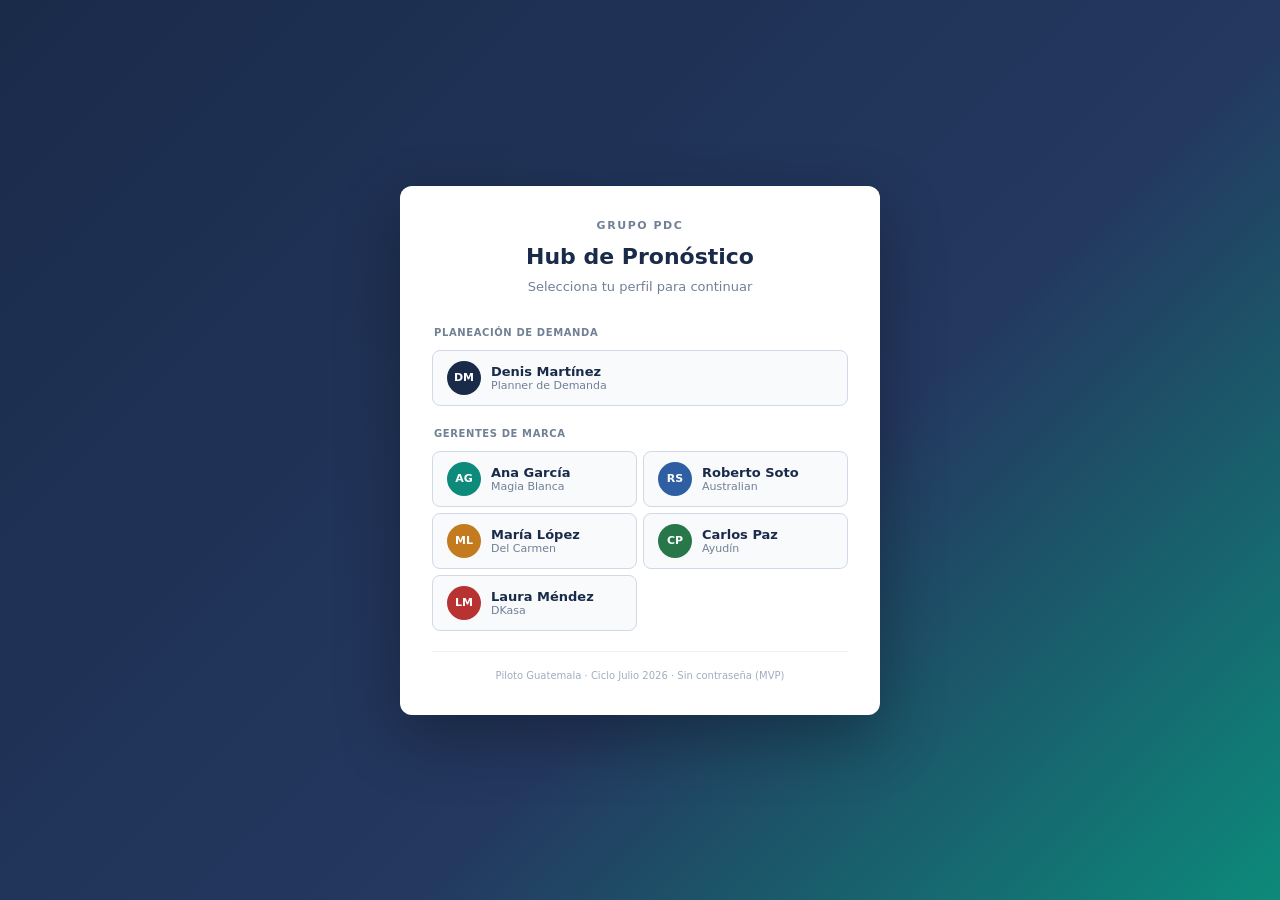
<file: index.html>
<!DOCTYPE html>
<html lang="es">
<head>
<meta charset="UTF-8">
<meta name="viewport" content="width=device-width,initial-scale=1">
<title>Hub de Pronóstico · PDC</title>
<link rel="stylesheet" href="css/pdc.css">
<script src="js/estado.js"></script>
<script src="js/auth.js"></script>
<style>
html, body { height: 100%; overflow: hidden; display: flex; flex-direction: column; }

/* ── Layout principal ── */
.hub-layout { display: flex; flex-direction: column; height: calc(100vh - 48px); overflow: hidden; }
.hub-content { flex: 1; overflow-y: auto; }
.hub-page { max-width: 1100px; margin: 0 auto; padding: 20px 18px 60px; display: flex; flex-direction: column; gap: 16px; }

/* ── Bienvenida ── */
.welcome-card {
  background: linear-gradient(135deg, var(--navy) 0%, var(--navy2) 60%, #1D4A6B 100%);
  border-radius: var(--r);
  padding: 20px 22px;
  color: #fff;
  display: flex;
  align-items: center;
  gap: 16px;
  flex-wrap: wrap;
}
.welcome-text { flex: 1; min-width: 200px; }
.welcome-title { font-size: 16px; font-weight: 700; margin-bottom: 3px; }
.welcome-sub { font-size: 12px; opacity: .65; }
.welcome-ciclo {
  background: rgba(255,255,255,.1);
  border: 1px solid rgba(255,255,255,.2);
  border-radius: var(--r-sm);
  padding: 8px 14px;
  text-align: center;
}
.welcome-ciclo-label { font-size: 10px; opacity: .6; text-transform: uppercase; letter-spacing: .06em; margin-bottom: 2px; }
.welcome-ciclo-val { font-size: 14px; font-weight: 700; }
.welcome-ciclo-sub { font-size: 11px; opacity: .65; margin-top: 1px; }

/* ── Tarea pendiente ── */
.tarea-card {
  border-radius: var(--r);
  padding: 16px 18px;
  display: flex;
  align-items: center;
  gap: 14px;
  flex-wrap: wrap;
}
.tarea-urgente { background: var(--rlt); border: 1px solid #F4BABA; }
.tarea-normal  { background: var(--blt); border: 1px solid #BDD0F5; }
.tarea-ok      { background: var(--glt); border: 1px solid #B2D9C2; }
.tarea-icon { font-size: 24px; flex-shrink: 0; }
.tarea-text { flex: 1; font-size: 13px; font-weight: 600; color: var(--navy); }
.tarea-sub  { font-size: 11px; color: var(--mid); font-weight: 400; margin-top: 2px; }

/* ── Semanas del ciclo ── */
.semanas-grid { display: grid; grid-template-columns: repeat(4, 1fr); gap: 10px; }
@media(max-width:640px) { .semanas-grid { grid-template-columns: 1fr 1fr; } }
.semana-card {
  background: var(--w);
  border: 1px solid var(--bdr);
  border-radius: var(--r);
  padding: 12px 14px;
  cursor: pointer;
  transition: all .15s;
}
.semana-card:hover { border-color: var(--blue); box-shadow: var(--sh); }
.semana-card.activa { border-color: var(--teal); background: var(--tlt); }
.semana-card.pasada { opacity: .55; }
.semana-num { font-size: 10px; font-weight: 700; text-transform: uppercase; letter-spacing: .06em; color: var(--mid); margin-bottom: 3px; }
.semana-label { font-size: 12px; font-weight: 600; color: var(--navy); margin-bottom: 4px; }
.semana-fecha { font-size: 11px; color: var(--mid); }
.semana-estado { margin-top: 6px; }

/* ── Historial de ciclos ── */
.ciclo-row { display: flex; align-items: center; gap: 12px; padding: 10px 0; border-bottom: 1px solid var(--bdr); flex-wrap: wrap; }
.ciclo-row:last-child { border-bottom: none; }
.ciclo-mes { font-size: 12px; font-weight: 600; color: var(--navy); min-width: 80px; }
.ciclo-fva-wrap { display: flex; align-items: center; gap: 8px; flex: 1; min-width: 140px; }
.ciclo-fva-val { font-size: 13px; font-weight: 700; min-width: 52px; text-align: right; }
.ciclo-fva-bar { flex: 1; height: 6px; background: #EEF1F7; border-radius: 3px; overflow: hidden; }
.ciclo-fva-fill { height: 100%; border-radius: 3px; }

/* ── Semáforo Planner ── */
.semaforo-table th, .semaforo-table td { font-size: 12px; }
.sem-cell { display: flex; align-items: center; justify-content: center; gap: 4px; }
.progreso-bar { width: 80px; height: 6px; background: #EEF1F7; border-radius: 3px; overflow: hidden; display: inline-block; vertical-align: middle; }
.progreso-fill { height: 100%; background: var(--teal); border-radius: 3px; }

/* ── Calendario expandible ── */
.cal-semana { margin-bottom: 12px; }
.cal-semana-head {
  padding: 8px 14px;
  background: var(--navy);
  color: #fff;
  border-radius: var(--r-sm) var(--r-sm) 0 0;
  display: flex;
  align-items: center;
  gap: 10px;
  cursor: pointer;
  user-select: none;
}
.cal-semana-head:hover { background: var(--navy2); }
.cal-semana-label { font-size: 12px; font-weight: 600; flex: 1; }
.cal-semana-fechas { font-size: 11px; opacity: .6; }
.cal-semana-tog { font-size: 10px; transition: transform .2s; }
.cal-semana-tog.open { transform: rotate(90deg); }
.cal-dias { display: none; border: 1px solid var(--bdr); border-top: none; border-radius: 0 0 var(--r-sm) var(--r-sm); background: var(--w); }
.cal-dias.open { display: block; }
.cal-dia { display: flex; align-items: flex-start; gap: 12px; padding: 10px 14px; border-bottom: 1px solid #F1F5F9; }
.cal-dia:last-child { border-bottom: none; }
.cal-dia-num { font-size: 18px; font-weight: 700; color: var(--navy); width: 30px; text-align: center; line-height: 1.2; flex-shrink: 0; }
.cal-dia-dow { font-size: 9px; color: var(--mid); text-align: center; margin-top: 1px; }
.cal-dia-eventos { flex: 1; display: flex; flex-direction: column; gap: 4px; }
.evento {
  font-size: 11px;
  padding: 4px 9px;
  border-radius: 4px;
  display: flex;
  align-items: center;
  gap: 6px;
}
.evento-azul   { background: var(--blt);  color: var(--blue); }
.evento-teal   { background: var(--tlt);  color: var(--teal); }
.evento-amber  { background: var(--alt);  color: var(--amber); }
.evento-navy   { background: #E8EDF5;      color: var(--navy); }
.evento-red    { background: var(--rlt);  color: var(--red); }

/* ── FVA comparativo (Planner) ── */
.fva-comp-table th { white-space: nowrap; }
.fva-chip {
  font-size: 11px;
  font-weight: 700;
  padding: 3px 9px;
  border-radius: 20px;
  display: inline-block;
  min-width: 54px;
  text-align: center;
}
.fva-pos-chip { background: var(--glt); color: var(--green); }
.fva-neg-chip { background: var(--rlt); color: var(--red); }
.fva-neu-chip { background: #EEF1F7;    color: var(--mid); }

/* ── Agenda Outlook ── */
.agenda-step { display: flex; gap: 14px; margin-bottom: 20px; }
.agenda-step-num {
  width: 28px; height: 28px; border-radius: 50%;
  background: var(--navy); color: #fff;
  font-size: 12px; font-weight: 700;
  display: flex; align-items: center; justify-content: center;
  flex-shrink: 0; margin-top: 2px;
}
.agenda-step-body { flex: 1; }
.agenda-step-title { font-size: 13px; font-weight: 600; color: var(--navy); margin-bottom: 8px; }
.participante-chip {
  display: inline-flex; align-items: center; gap: 5px;
  background: #EEF1F7; border: 1px solid var(--bdr);
  border-radius: 20px; padding: 4px 10px;
  font-size: 11px; cursor: pointer; margin: 2px;
  transition: all .15s;
}
.participante-chip.sel { background: var(--blt); border-color: var(--blue); color: var(--blue); }
.invite-box {
  background: #F8FAFC;
  border: 1px solid var(--bdr);
  border-radius: var(--r);
  padding: 14px 16px;
  font-size: 12px;
  font-family: var(--M);
  white-space: pre-wrap;
  line-height: 1.6;
  color: var(--sl);
}

/* ── Módulo acceso rápido ── */
.modulos-grid { display: grid; grid-template-columns: repeat(3,1fr); gap: 12px; }
@media(max-width:640px) { .modulos-grid { grid-template-columns: 1fr; } }
.modulo-card {
  background: var(--w);
  border: 1px solid var(--bdr);
  border-radius: var(--r);
  padding: 16px;
  cursor: pointer;
  transition: all .15s;
  display: flex;
  flex-direction: column;
  gap: 8px;
  text-decoration: none;
}
.modulo-card:hover { border-color: var(--blue); box-shadow: var(--sh); transform: translateY(-1px); }
.modulo-icon { font-size: 26px; }
.modulo-title { font-size: 13px; font-weight: 700; color: var(--navy); }
.modulo-desc  { font-size: 11px; color: var(--mid); line-height: 1.4; }
.modulo-badge { align-self: flex-start; }
</style>
</head>
<body>

<!-- TOPBAR -->
<div class="pdc-top">
  <span class="pdc-top-logo">PDC</span>
  <span class="pdc-top-sep">|</span>
  <span class="pdc-top-title">Hub de Pronóstico</span>
  <span class="pdc-top-ctx" id="top-ctx">Cargando...</span>
  <div id="top-user"></div>
</div>

<!-- TABS (se llenan según el rol) -->
<div class="pdc-tabs" id="main-tabs"></div>

<!-- CONTENIDO PRINCIPAL -->
<div class="hub-layout">
  <div class="hub-content" id="hub-content">
    <!-- Se llena dinámicamente según rol -->
  </div>
</div>

<script>
/* ═══════════════════════════════════════════════════
   Hub principal — lógica de vistas por rol
   ═══════════════════════════════════════════════════ */

let usuarioActivo = null;
let tabActual = null;

/* ── Inicializar ────────────────────────────────── */
Auth.init(function(usuario) {
  usuarioActivo = usuario;
  iniciarHub();
});

function iniciarHub() {
  // Topbar
  document.getElementById('top-ctx').textContent =
    PDC.CICLO_ACTUAL.nombre + ' · ' + (usuarioActivo.rol === 'GM'
      ? (PDC.MARCAS.find(m => m.id === usuarioActivo.marcaId)?.nombre || '')
      : 'Planner de Demanda');

  Auth.renderBtnCambiar(document.getElementById('top-user'));

  // Construir vistas según rol
  if (usuarioActivo.rol === 'GM') {
    construirVistasGM();
  } else {
    construirVistasPLANNER();
  }
}

/* ════════════════════════════════════════════════════
   VISTA GERENTE DE MARCA
   ════════════════════════════════════════════════════ */
function construirVistasGM() {
  const tabs = [
    { id: 'inicio',     label: 'Inicio',     icon: '🏠' },
    { id: 'calendario', label: 'Calendario', icon: '📅' },
    { id: 'fva',        label: 'Mi FVA',     icon: '📊' },
  ];
  renderTabs(tabs, 'inicio');

  renderTabGM('inicio');
}

function renderTabGM(tabId) {
  tabActual = tabId;
  const contenido = document.getElementById('hub-content');
  const marcaId = usuarioActivo.marcaId;
  const marca = PDC.MARCAS.find(m => m.id === marcaId);

  if (tabId === 'inicio') {
    contenido.innerHTML = `<div class="hub-page" id="page-gm-inicio"></div>`;
    renderInicioGM(document.getElementById('page-gm-inicio'), marcaId, marca);
  } else if (tabId === 'calendario') {
    contenido.innerHTML = `<div class="hub-page" id="page-gm-cal"></div>`;
    renderCalendarioGM(document.getElementById('page-gm-cal'));
  } else if (tabId === 'fva') {
    contenido.innerHTML = `<div class="hub-page" id="page-gm-fva"></div>`;
    renderFVAGM(document.getElementById('page-gm-fva'), marcaId, marca);
  }
}

function renderInicioGM(el, marcaId, marca) {
  const estado = PDC.getEstadoGM(marcaId);
  const tarea  = PDC.tareaPendiente(marcaId);
  const sesionGuardada = PDC.leerSesionBB(marcaId);
  const diasCierre = PDC.diasParaCierre();
  const semanaActual = PDC.getSemanaActual();

  // Bienvenida
  const bienvenida = document.createElement('div');
  bienvenida.className = 'welcome-card';
  bienvenida.innerHTML = `
    <div class="welcome-text">
      <div class="welcome-title">Bienvenido, ${usuarioActivo.nombre.split(' ')[0]} 👋</div>
      <div class="welcome-sub">${marca?.nombre || ''} · ${PDC.CICLO_ACTUAL.nombre}</div>
    </div>
    <div class="welcome-ciclo">
      <div class="welcome-ciclo-label">Semana activa</div>
      <div class="welcome-ciclo-val">${semanaActual === 'pre-ciclo' ? 'Pre-ciclo' : semanaActual === 'post-ciclo' ? 'Cerrado' : semanaActual}</div>
      <div class="welcome-ciclo-sub">${diasCierre > 0 ? diasCierre + ' días al cierre' : 'Ciclo cerrado'}</div>
    </div>
  `;
  el.appendChild(bienvenida);

  // Tarea pendiente
  if (tarea) {
    const tareaEl = document.createElement('div');
    tareaEl.className = `tarea-card ${tarea.urgente ? 'tarea-urgente' : 'tarea-normal'}`;
    tareaEl.innerHTML = `
      <div class="tarea-icon">${tarea.urgente ? '⚠️' : '📋'}</div>
      <div style="flex:1">
        <div class="tarea-text">${tarea.texto}</div>
        <div class="tarea-sub">${tarea.tipo === 'bb' ? 'Fecha límite: ' + PDC.formatFecha(PDC.CICLO_ACTUAL.fechaLimiteBB) : 'Revisar en tab Calendario'}</div>
      </div>
      ${tarea.tipo === 'bb' ? `
        <div style="display:flex;flex-direction:column;gap:6px;align-items:flex-end">
          <a href="bb/index.html" class="btn btn-primary" style="text-decoration:none">
            ${sesionGuardada ? '🔄 Continuar Building Blocks' : '➕ Abrir Building Blocks'}
          </a>
          ${sesionGuardada ? `<span style="font-size:10px;color:var(--teal)">✓ Sesión guardada — ${PDC.formatFecha(sesionGuardada.guardadoEn?.slice(0,10))}</span>` : ''}
        </div>
      ` : ''}
    `;
    el.appendChild(tareaEl);
  } else {
    const okEl = document.createElement('div');
    okEl.className = 'tarea-card tarea-ok';
    okEl.innerHTML = `
      <div class="tarea-icon">✅</div>
      <div class="flex-1">
        <div class="tarea-text">Todo al día — no hay tareas pendientes</div>
        <div class="tarea-sub">Puedes revisar el calendario o tu historial de FVA</div>
      </div>
    `;
    el.appendChild(okEl);
  }

  // Estado del ciclo actual
  const estadoCard = document.createElement('div');
  estadoCard.className = 'card';
  estadoCard.innerHTML = `
    <div class="card-head">
      <span class="card-title">📋 Mi estado en este ciclo</span>
    </div>
    <div class="card-body tight">
      <div style="display:grid;grid-template-columns:1fr 1fr;gap:10px">
        <div style="padding:10px;background:${estado.bbEntregado ? '#E8F5EE' : '#FDF3E3'};border-radius:var(--r-sm);border:1px solid ${estado.bbEntregado ? '#B2D9C2' : '#F4D4A0'}">
          <div style="font-size:10px;font-weight:700;text-transform:uppercase;color:var(--mid);margin-bottom:4px">Building Blocks</div>
          <div style="font-size:13px;font-weight:700;color:${estado.bbEntregado ? 'var(--green)' : 'var(--amber)'}">
            ${estado.bbEntregado ? '✅ Entregado' : '⏳ Pendiente'}
          </div>
          ${estado.bbFecha ? `<div style="font-size:10px;color:var(--mid);margin-top:2px">${PDC.formatFecha(estado.bbFecha)}</div>` : ''}
        </div>
        <div style="padding:10px;background:${estado.forecastAprobado ? '#E8F5EE' : '#F0F2F7'};border-radius:var(--r-sm);border:1px solid ${estado.forecastAprobado ? '#B2D9C2' : 'var(--bdr)'}">
          <div style="font-size:10px;font-weight:700;text-transform:uppercase;color:var(--mid);margin-bottom:4px">Forecast V2</div>
          <div style="font-size:13px;font-weight:700;color:${estado.forecastAprobado ? 'var(--green)' : 'var(--mid)'}">
            ${estado.forecastAprobado ? '✅ Aprobado' : '— En espera'}
          </div>
        </div>
      </div>
    </div>
  `;
  el.appendChild(estadoCard);

  // Acceso a módulos
  const modCard = document.createElement('div');
  modCard.className = 'card';
  modCard.innerHTML = `
    <div class="card-head"><span class="card-title">🚀 Módulos</span></div>
    <div class="card-body">
      <div class="modulos-grid">
        <a href="bb/index.html" class="modulo-card">
          <div class="modulo-icon">🏗️</div>
          <div class="modulo-title">Building Blocks</div>
          <div class="modulo-desc">Captura tus ajustes al forecast estadístico con apoyo de IA</div>
          ${sesionGuardada ? '<span class="badge badge-teal modulo-badge" style="background:var(--tlt);color:var(--teal)">Sesión guardada</span>' : '<span class="badge badge-mid modulo-badge">Sin sesión</span>'}
        </a>
        <a href="gdm/index.html" class="modulo-card">
          <div class="modulo-icon">📈</div>
          <div class="modulo-title">Dinámicas Comerciales</div>
          <div class="modulo-desc">Registra iniciativas y mide su efectividad con sell-out y sell-in</div>
          <span class="badge badge-orange modulo-badge">Nuevo</span>
        </a>
        <div class="modulo-card" onclick="irATab('fva')" style="cursor:pointer">
          <div class="modulo-icon">📊</div>
          <div class="modulo-title">Mi FVA</div>
          <div class="modulo-desc">Historial de tu Forecast Value Added en los últimos ciclos</div>
        </div>
      </div>
    </div>
  `;
  el.appendChild(modCard);

  // Historial de ciclos
  const fvaData = PDC.getFVA(marcaId);
  const histCard = document.createElement('div');
  histCard.className = 'card';
  let histRows = fvaData.map(c => {
    if (c.valor === null) {
      return `<div class="ciclo-row">
        <div class="ciclo-mes">${c.ciclo}</div>
        <div style="font-size:11px;color:var(--mid)">Ciclo en curso</div>
        <span class="badge badge-blue">Activo</span>
      </div>`;
    }
    const pos = c.valor >= 0;
    const ancho = Math.min(Math.abs(c.valor) * 3, 100);
    return `<div class="ciclo-row">
      <div class="ciclo-mes">${c.ciclo}</div>
      <div class="ciclo-fva-wrap">
        <div class="ciclo-fva-bar"><div class="ciclo-fva-fill" style="width:${ancho}%;background:${pos ? 'var(--green)' : 'var(--red)'}"></div></div>
        <div class="ciclo-fva-val" style="color:${pos ? 'var(--green)' : 'var(--red)'}">${pos ? '+' : ''}${c.valor.toFixed(1)}%</div>
      </div>
    </div>`;
  }).join('');
  histCard.innerHTML = `
    <div class="card-head"><span class="card-title">📈 Historial FVA — últimos ciclos</span></div>
    <div class="card-body tight">${histRows}</div>
  `;
  el.appendChild(histCard);
}

function renderCalendarioGM(el) {
  el.innerHTML = `<div class="card"><div class="card-head"><span class="card-title">📅 Calendario del ciclo — ${PDC.CICLO_ACTUAL.nombre}</span></div><div class="card-body tight" id="cal-content"></div></div>`;

  const semanas = PDC.CICLO_ACTUAL.semanas;
  const semActual = PDC.getSemanaActual();
  const calEl = document.getElementById('cal-content');
  const marcaId = usuarioActivo.marcaId;

  // Eventos del ciclo por día
  const eventos = {
    '2026-07-07': [{ label: 'FCS Pro corre estadístico V1',            clase: 'evento-navy' }],
    '2026-07-09': [{ label: 'Planner valida baseline estadístico',      clase: 'evento-azul' }],
    '2026-07-11': [{ label: 'Gerentes notificados — BBs habilitados',   clase: 'evento-teal' }],
    '2026-07-14': [{ label: '⚠️ Fecha límite entrega de BBs (48h)',     clase: 'evento-red'  }],
    '2026-07-15': [{ label: 'Sesión colaborativa — Magia Blanca',       clase: 'evento-teal' }],
    '2026-07-16': [{ label: 'Sesión colaborativa — Australian',         clase: 'evento-teal' }],
    '2026-07-17': [{ label: 'Sesión colaborativa — Del Carmen',         clase: 'evento-teal' },
                   { label: 'Sesión colaborativa — Ayudín (PM)',        clase: 'evento-teal' }],
    '2026-07-18': [{ label: 'Sesión colaborativa — DKasa',              clase: 'evento-teal' },
                   { label: 'Distribuidores — tarde',                   clase: 'evento-amber'}],
    '2026-07-21': [{ label: 'Sesión distribuidores restantes',          clase: 'evento-amber'}],
    '2026-07-22': [{ label: 'Consolidación forecast V2',                clase: 'evento-azul' }],
    '2026-07-23': [{ label: '🔒 Cierre máximo S4 (regla de oro)',       clase: 'evento-red'  }],
    '2026-07-24': [{ label: 'Pre S&OP — revisión ejecutiva',            clase: 'evento-navy' }],
    '2026-07-25': [{ label: 'S&OP Ejecutivo · Entrega a Supply',        clase: 'evento-navy' }],
  };

  const DIAS = ['Dom','Lun','Mar','Mié','Jue','Vie','Sáb'];

  Object.entries(semanas).forEach(([sk, sv]) => {
    const div = document.createElement('div');
    div.className = 'cal-semana';
    const esActiva = sk === semActual;

    let diasHtml = '';
    let fecha = new Date(sv.inicio + 'T12:00:00');
    const fin  = new Date(sv.fin   + 'T12:00:00');
    while (fecha <= fin) {
      const iso = fecha.toISOString().slice(0,10);
      const evts = eventos[iso] || [];
      diasHtml += `<div class="cal-dia">
        <div>
          <div class="cal-dia-num">${fecha.getDate()}</div>
          <div class="cal-dia-dow">${DIAS[fecha.getDay()]}</div>
        </div>
        <div class="cal-dia-eventos">
          ${evts.length ? evts.map(e => `<div class="evento ${e.clase}">${e.label}</div>`).join('') : '<span style="font-size:11px;color:var(--light)">Sin eventos</span>'}
        </div>
      </div>`;
      fecha.setDate(fecha.getDate() + 1);
    }

    div.innerHTML = `
      <div class="cal-semana-head" onclick="this.nextElementSibling.classList.toggle('open');this.querySelector('.cal-semana-tog').classList.toggle('open')">
        <div>
          <span class="cal-semana-label">${sv.label}</span>
          ${esActiva ? '<span class="badge badge-teal" style="margin-left:8px">Semana actual</span>' : ''}
        </div>
        <span class="cal-semana-fechas">${PDC.formatFechaCorta(sv.inicio)} — ${PDC.formatFechaCorta(sv.fin)}</span>
        <span class="cal-semana-tog ${esActiva ? 'open' : ''}">▶</span>
      </div>
      <div class="cal-dias ${esActiva ? 'open' : ''}">${diasHtml}</div>
    `;
    calEl.appendChild(div);
  });
}

function renderFVAGM(el, marcaId, marca) {
  const fvaData = PDC.getFVA(marcaId);
  const datosCiclos = fvaData.filter(d => d.valor !== null);
  const promedio = datosCiclos.length
    ? (datosCiclos.reduce((s,d) => s + d.valor, 0) / datosCiclos.length).toFixed(1)
    : null;

  let html = `
    <div class="card">
      <div class="card-head">
        <span class="card-title">📊 Mi Forecast Value Added — ${marca?.nombre || ''}</span>
      </div>
      <div class="card-body">
        <div class="alert alert-info" style="margin-bottom:14px">
          <span>ℹ️</span>
          <span>El FVA mide si tus ajustes del V2 mejoran o empeoran la precisión vs. el estadístico V1 puro. <strong>Positivo = mejor que el modelo estadístico.</strong> Se calcula desde el ciclo 3.</span>
        </div>

        <div class="grid-3" style="margin-bottom:16px">
          <div class="kpi-card">
            <div class="kpi-label">Promedio FVA</div>
            <div class="kpi-value" style="color:${parseFloat(promedio) >= 0 ? 'var(--green)' : 'var(--red)'}">
              ${promedio !== null ? (parseFloat(promedio) >= 0 ? '+' : '') + promedio + '%' : '—'}
            </div>
            <div class="kpi-sub">Últimos ${datosCiclos.length} ciclos</div>
          </div>
          <div class="kpi-card">
            <div class="kpi-label">Mejor ciclo</div>
            <div class="kpi-value" style="color:var(--green)">
              ${datosCiclos.length ? '+' + Math.max(...datosCiclos.map(d=>d.valor)).toFixed(1) + '%' : '—'}
            </div>
            <div class="kpi-sub">${datosCiclos.length ? datosCiclos.find(d=>d.valor===Math.max(...datosCiclos.map(x=>x.valor)))?.ciclo : ''}</div>
          </div>
          <div class="kpi-card">
            <div class="kpi-label">Ciclos evaluados</div>
            <div class="kpi-value">${datosCiclos.length}</div>
            <div class="kpi-sub">de ${fvaData.length} totales</div>
          </div>
        </div>

        <div>${fvaData.map(c => {
          if (c.valor === null) return `
            <div class="ciclo-row">
              <div class="ciclo-mes" style="min-width:90px">${c.ciclo}</div>
              <div style="flex:1;font-size:11px;color:var(--mid)">Ciclo activo — FVA se calculará al cierre</div>
              <span class="badge badge-blue">En curso</span>
            </div>`;
          const pos = c.valor >= 0;
          const ancho = Math.min(Math.abs(c.valor) * 4, 100);
          return `
            <div class="ciclo-row">
              <div class="ciclo-mes" style="min-width:90px">${c.ciclo}</div>
              <div class="fva-bar-wrap" style="flex:1">
                <div class="fva-bar-bg"><div class="fva-bar-fill ${pos?'fva-pos':'fva-neg'}" style="width:${ancho}%"></div></div>
                <div style="font-size:13px;font-weight:700;min-width:60px;text-align:right;color:${pos?'var(--green)':'var(--red)'}">
                  ${pos ? '+' : ''}${c.valor.toFixed(1)}%
                </div>
              </div>
              <span class="badge ${pos ? 'badge-green' : 'badge-red'}" style="margin-left:8px">${pos ? 'Positivo' : 'Negativo'}</span>
            </div>`;
        }).join('')}</div>
      </div>
    </div>
  `;
  el.innerHTML = html;
}

/* ════════════════════════════════════════════════════
   VISTA PLANNER
   ════════════════════════════════════════════════════ */
function construirVistasPLANNER() {
  // Contar BBs pendientes para badge
  const pendientes = PDC.MARCAS.filter(m => !PDC.getEstadoGM(m.id).bbEntregado).length;

  const tabs = [
    { id: 'inicio',     label: 'Inicio',         icon: '🏠', badge: pendientes > 0 ? pendientes : null },
    { id: 'calendario', label: 'Calendario',      icon: '📅' },
    { id: 'fva',        label: 'FVA del ciclo',   icon: '📊' },
    { id: 'agenda',     label: 'Agenda Outlook',  icon: '📆' },
    { id: 'admin',      label: 'Administrar',     icon: '⚙️' },
  ];
  renderTabs(tabs, 'inicio');
  renderTabPlanner('inicio');
}

function renderTabPlanner(tabId) {
  tabActual = tabId;
  const contenido = document.getElementById('hub-content');

  if (tabId === 'inicio') {
    contenido.innerHTML = `<div class="hub-page" id="page-pl-inicio"></div>`;
    renderInicioPLANNER(document.getElementById('page-pl-inicio'));
  } else if (tabId === 'calendario') {
    contenido.innerHTML = `<div class="hub-page" id="page-pl-cal"></div>`;
    renderCalendarioGM(document.getElementById('page-pl-cal')); // Mismo calendario
  } else if (tabId === 'fva') {
    contenido.innerHTML = `<div class="hub-page" id="page-pl-fva"></div>`;
    renderFVAPlanner(document.getElementById('page-pl-fva'));
  } else if (tabId === 'agenda') {
    contenido.innerHTML = `<div class="hub-page" id="page-pl-agenda"></div>`;
    renderAgendaPlanner(document.getElementById('page-pl-agenda'));
  } else if (tabId === 'admin') {
    contenido.innerHTML = `<div class="hub-page" id="page-pl-admin"></div>`;
    renderAdmin(document.getElementById('page-pl-admin'));
  }
}

function renderInicioPLANNER(el) {
  const marcas = PDC.MARCAS;
  const totalBB = marcas.filter(m => PDC.getEstadoGM(m.id).bbEntregado).length;
  const diasCierre = PDC.diasParaCierre();
  const semActual = PDC.getSemanaActual();

  // Bienvenida Planner
  const bienvenida = document.createElement('div');
  bienvenida.className = 'welcome-card';
  bienvenida.innerHTML = `
    <div class="welcome-text">
      <div class="welcome-title">Panel de control — ${usuarioActivo.nombre.split(' ')[0]} 📋</div>
      <div class="welcome-sub">${PDC.CICLO_ACTUAL.nombre} · Semana activa: ${semActual}</div>
    </div>
    <div class="welcome-ciclo">
      <div class="welcome-ciclo-label">Cierre del ciclo</div>
      <div class="welcome-ciclo-val">${diasCierre > 0 ? diasCierre + ' días' : 'Cerrado'}</div>
      <div class="welcome-ciclo-sub">${PDC.formatFecha(PDC.CICLO_ACTUAL.fechaCierre)}</div>
    </div>
  `;
  el.appendChild(bienvenida);

  // KPIs
  const kpiDiv = document.createElement('div');
  kpiDiv.className = 'grid-4';
  kpiDiv.innerHTML = `
    <div class="kpi-card">
      <div class="kpi-label">BBs entregados</div>
      <div class="kpi-value" style="color:var(--teal)">${totalBB}/${marcas.length}</div>
      <div class="kpi-sub">${marcas.length - totalBB} pendientes</div>
    </div>
    <div class="kpi-card">
      <div class="kpi-label">Días al cierre</div>
      <div class="kpi-value" style="color:${diasCierre <= 3 ? 'var(--red)' : diasCierre <= 7 ? 'var(--amber)' : 'var(--navy)'}">${diasCierre > 0 ? diasCierre : 0}</div>
      <div class="kpi-sub">${PDC.formatFecha(PDC.CICLO_ACTUAL.fechaCierre)}</div>
    </div>
    <div class="kpi-card">
      <div class="kpi-label">Semana activa</div>
      <div class="kpi-value">${semActual}</div>
      <div class="kpi-sub">${PDC.CICLO_ACTUAL.semanas[semActual]?.label || '—'}</div>
    </div>
    <div class="kpi-card">
      <div class="kpi-label">Marcas activas</div>
      <div class="kpi-value">${marcas.length}</div>
      <div class="kpi-sub">Guatemala</div>
    </div>
  `;
  el.appendChild(kpiDiv);

  // Semáforo de gerentes
  const semCard = document.createElement('div');
  semCard.className = 'card';
  let semRows = marcas.map(m => {
    const est = PDC.getEstadoGM(m.id);
    const bbSem = est.bbEntregado ? 'sem-green' : 'sem-amber';
    const fcstSem = est.forecastAprobado ? 'sem-green' : 'sem-mid';
    return `
      <tr>
        <td>
          <div style="display:flex;align-items:center;gap:8px">
            <div style="width:8px;height:8px;border-radius:50%;background:${m.color};flex-shrink:0"></div>
            <div>
              <div style="font-weight:600;font-size:12px">${m.nombre}</div>
              <div style="font-size:11px;color:var(--mid)">${m.gerente}</div>
            </div>
          </div>
        </td>
        <td class="center">
          <div class="sem-cell">
            <span class="semaforo ${bbSem}"></span>
            <span style="font-size:11px;color:var(--mid)">${est.bbEntregado ? 'Entregado' : 'Pendiente'}</span>
          </div>
        </td>
        <td class="center">
          <div class="sem-cell">
            <span class="semaforo ${fcstSem}"></span>
            <span style="font-size:11px;color:var(--mid)">${est.forecastAprobado ? 'Aprobado' : '—'}</span>
          </div>
        </td>
        <td class="center">
          <span class="badge ${est.sesionEstado === 'realizada' ? 'badge-green' : est.sesionEstado === 'programada' ? 'badge-blue' : 'badge-mid'}">
            ${est.sesionEstado === 'realizada' ? 'Realizada' : est.sesionEstado === 'programada' ? 'Programada' : 'Pendiente'}
          </span>
        </td>
        <td class="center">
          <button class="btn btn-xs btn-ghost" onclick="editarEstadoGM('${m.id}')">Editar</button>
        </td>
      </tr>
    `;
  }).join('');

  semCard.innerHTML = `
    <div class="card-head">
      <span class="card-title">🚦 Semáforo del ciclo</span>
      <button class="btn btn-xs btn-ghost" onclick="actualizarSemaforo()">↺ Actualizar</button>
    </div>
    <div style="overflow-x:auto">
      <table class="tbl semaforo-table">
        <thead><tr>
          <th>Gerente de Marca</th>
          <th class="center">Building Blocks</th>
          <th class="center">Forecast V2</th>
          <th class="center">Sesión</th>
          <th class="center">Acciones</th>
        </tr></thead>
        <tbody>${semRows}</tbody>
      </table>
    </div>
  `;
  el.appendChild(semCard);

  // Acciones rápidas
  const accionesCard = document.createElement('div');
  accionesCard.className = 'card';
  accionesCard.innerHTML = `
    <div class="card-head"><span class="card-title">⚡ Acciones rápidas</span></div>
    <div class="card-body">
      <div class="modulos-grid">
        <a href="bb/index.html" class="modulo-card">
          <div class="modulo-icon">🏗️</div>
          <div class="modulo-title">Building Blocks</div>
          <div class="modulo-desc">Ver o actualizar el estado de BBs por marca</div>
        </a>
        <a href="gdm/index.html" class="modulo-card">
          <div class="modulo-icon">📈</div>
          <div class="modulo-title">Dinámicas Comerciales</div>
          <div class="modulo-desc">Revisar dinámicas activas y métricas de efectividad</div>
        </a>
        <div class="modulo-card" onclick="irATab('agenda')" style="cursor:pointer">
          <div class="modulo-icon">📆</div>
          <div class="modulo-title">Agenda Outlook</div>
          <div class="modulo-desc">Generar invitaciones para sesiones del ciclo</div>
        </div>
      </div>
    </div>
  `;
  el.appendChild(accionesCard);
}

function renderFVAPlanner(el) {
  const marcas = PDC.MARCAS;
  const ciclos = ['Mar 2026','Abr 2026','May 2026','Jun 2026'];

  let rows = marcas.map(m => {
    const fva = PDC.getFVA(m.id).filter(d => d.valor !== null);
    const prom = fva.length ? (fva.reduce((s,d) => s+d.valor, 0)/fva.length).toFixed(1) : null;
    const tendencia = fva.length >= 2
      ? (fva[fva.length-1].valor > fva[fva.length-2].valor ? '↑' : '↓')
      : '—';
    return `
      <tr>
        <td>
          <div style="display:flex;align-items:center;gap:8px">
            <div style="width:8px;height:8px;border-radius:50%;background:${m.color};flex-shrink:0"></div>
            <span style="font-weight:600">${m.nombre}</span>
          </div>
        </td>
        ${ciclos.map((c,i) => {
          const d = PDC.getFVA(m.id).find(x => x.ciclo === c);
          if (!d || d.valor === null) return '<td class="center"><span class="fva-chip fva-neu-chip">—</span></td>';
          const pos = d.valor >= 0;
          return `<td class="center"><span class="fva-chip ${pos?'fva-pos-chip':'fva-neg-chip'}">${pos?'+':''}${d.valor.toFixed(1)}%</span></td>`;
        }).join('')}
        <td class="center">
          <strong style="color:${prom && parseFloat(prom)>=0?'var(--green)':'var(--red)'}">
            ${prom ? (parseFloat(prom)>=0?'+':'') + prom + '%' : '—'}
          </strong>
        </td>
        <td class="center" style="font-size:16px;color:${tendencia==='↑'?'var(--green)':tendencia==='↓'?'var(--red)':'var(--mid)'}">
          ${tendencia}
        </td>
      </tr>
    `;
  }).join('');

  el.innerHTML = `
    <div class="card">
      <div class="card-head">
        <span class="card-title">📊 FVA comparativo — todos los gerentes</span>
        <span class="badge badge-mid">Ciclos May–Jul 2026</span>
      </div>
      <div class="alert alert-info" style="margin:12px 16px 0">
        <span>ℹ️</span>
        <span>FVA positivo = el ajuste del Gerente mejoró la precisión vs. el modelo estadístico. FVA negativo = el estadístico era más preciso.</span>
      </div>
      <div style="overflow-x:auto;padding:12px 0">
        <table class="tbl fva-comp-table">
          <thead><tr>
            <th>Gerente / Marca</th>
            ${ciclos.map(c => `<th class="center">${c}</th>`).join('')}
            <th class="center">Promedio</th>
            <th class="center">Tendencia</th>
          </tr></thead>
          <tbody>${rows}</tbody>
        </table>
      </div>
    </div>
  `;
}

function renderAgendaPlanner(el) {
  const PARTICIPANTES = {
    'Magia Blanca':  ['Ana García (GM)', 'Denis Martínez (Planner)', 'KAM Supermercados', 'Líder GLT'],
    'Australian':    ['Roberto Soto (GM)', 'Denis Martínez (Planner)', 'KAM Supermercados'],
    'Del Carmen':    ['María López (GM)', 'Denis Martínez (Planner)', 'KAM Supermercados', 'Líder Categoría'],
    'Ayudín':        ['Carlos Paz (GM)', 'Denis Martínez (Planner)', 'KAM Supermercados'],
    'DKasa':         ['Laura Méndez (GM)', 'Denis Martínez (Planner)'],
  };

  const selParticipantes = new Set();
  let selMarca = '', selForo = '', selSemana = 'S3', selDuracion = '60';

  el.innerHTML = `
    <div class="card">
      <div class="card-head"><span class="card-title">📆 Generador de invitaciones — Agenda Outlook</span></div>
      <div class="card-body" style="display:flex;flex-direction:column;gap:20px">

        <!-- Paso 1 -->
        <div class="agenda-step">
          <div class="agenda-step-num">1</div>
          <div class="agenda-step-body">
            <div class="agenda-step-title">Configura la sesión</div>
            <div class="frow" style="gap:10px">
              <div class="fld">
                <label>Marca</label>
                <select id="ag-marca" onchange="agActualizar()">
                  <option value="">— Selecciona —</option>
                  ${PDC.MARCAS.map(m => `<option value="${m.nombre}">${m.nombre}</option>`).join('')}
                </select>
              </div>
              <div class="fld">
                <label>Tipo de foro</label>
                <select id="ag-foro" onchange="agActualizar()">
                  <option value="Forecast Colaborativo V2">Forecast Colaborativo V2</option>
                  <option value="Pre S&OP">Pre S&OP</option>
                  <option value="S&OP Ejecutivo">S&OP Ejecutivo</option>
                  <option value="Sesión de Emergencia">Sesión de Emergencia</option>
                </select>
              </div>
              <div class="fld">
                <label>Semana</label>
                <select id="ag-semana" onchange="agActualizar()">
                  <option value="S2">S2 — 7 al 11 Jul</option>
                  <option value="S3" selected>S3 — 14 al 18 Jul</option>
                  <option value="S4">S4 — 21 al 25 Jul</option>
                </select>
              </div>
              <div class="fld">
                <label>Duración</label>
                <select id="ag-dur" onchange="agActualizar()">
                  <option value="30">30 min</option>
                  <option value="60" selected>60 min</option>
                  <option value="90">90 min</option>
                  <option value="120">2 horas</option>
                </select>
              </div>
            </div>
          </div>
        </div>

        <!-- Paso 2 -->
        <div class="agenda-step">
          <div class="agenda-step-num">2</div>
          <div class="agenda-step-body">
            <div class="agenda-step-title">Selecciona participantes</div>
            <div id="ag-participantes" style="display:flex;flex-wrap:wrap;gap:4px;min-height:40px;padding:8px;background:#F8FAFC;border:1px solid var(--bdr);border-radius:var(--r-sm)">
              <span style="font-size:11px;color:var(--mid);align-self:center">Selecciona una marca primero</span>
            </div>
          </div>
        </div>

        <!-- Paso 3 -->
        <div class="agenda-step">
          <div class="agenda-step-num">3</div>
          <div class="agenda-step-body">
            <div class="agenda-step-title">Disponibilidad <span style="font-size:11px;font-weight:400;color:var(--mid)">(conectar Outlook para ver disponibilidad real)</span></div>
            <div class="alert alert-info">
              <span>📅</span>
              <span>La integración con Outlook está disponible en la versión completa del Hub (requiere permisos Azure AD). Por ahora, coordina disponibilidad manualmente.</span>
            </div>
          </div>
        </div>

        <!-- Paso 4 -->
        <div class="agenda-step">
          <div class="agenda-step-num">4</div>
          <div class="agenda-step-body">
            <div class="agenda-step-title">Invitación lista para copiar</div>
            <div id="ag-invite-wrap">
              <div class="alert alert-warn"><span>⚠️</span><span>Completa los pasos anteriores para generar la invitación.</span></div>
            </div>
            <div id="ag-copy-btn" style="display:none;margin-top:8px">
              <button class="btn btn-teal" onclick="copiarInvite()">📋 Copiar al portapapeles</button>
            </div>
          </div>
        </div>

      </div>
    </div>
  `;

  // Funciones locales de la agenda
  window.agActualizar = function() {
    const marca    = document.getElementById('ag-marca').value;
    const foro     = document.getElementById('ag-foro').value;
    const semana   = document.getElementById('ag-semana').value;
    const duracion = document.getElementById('ag-dur').value;
    const partsEl  = document.getElementById('ag-participantes');

    // Participantes
    if (marca) {
      const lista = PARTICIPANTES[marca] || [];
      partsEl.innerHTML = lista.map(p => `
        <span class="participante-chip${selParticipantes.has(p) ? ' sel' : ''}" onclick="agTogglePart('${p}', this)">
          ${p}
        </span>
      `).join('');
    }

    // Invite
    agGenerarInvite(marca, foro, semana, duracion);
  };

  window.agTogglePart = function(p, el) {
    if (selParticipantes.has(p)) selParticipantes.delete(p);
    else selParticipantes.add(p);
    el.classList.toggle('sel');
    agActualizar();
  };

  window.agGenerarInvite = function(marca, foro, semana, duracion) {
    const invWrap = document.getElementById('ag-invite-wrap');
    const copyBtn = document.getElementById('ag-copy-btn');
    if (!marca) {
      invWrap.innerHTML = '<div class="alert alert-warn"><span>⚠️</span><span>Selecciona una marca para generar la invitación.</span></div>';
      copyBtn.style.display = 'none';
      return;
    }
    const sv = PDC.CICLO_ACTUAL.semanas[semana];
    const partsLista = selParticipantes.size > 0
      ? [...selParticipantes].map(p => `  · ${p}`).join('\n')
      : '  · (sin participantes seleccionados)';

    const texto = `ASUNTO: ${foro} — ${marca} · ${PDC.CICLO_ACTUAL.nombre}

Hola equipo,

Les comparto la invitación para la sesión de ${foro} correspondiente a la marca ${marca} dentro del ${PDC.CICLO_ACTUAL.nombre}.

📅 Semana: ${sv.label}
⏱ Duración: ${duracion} minutos
👥 Participantes:
${partsLista}

📋 RECORDATORIO DE POLÍTICAS:
  · Los Building Blocks deben estar cargados con mínimo 48h de anticipación.
  · Sin BBs entregados → sesión de emergencia con SKUs críticos únicamente.
  · Ninguna sesión puede extenderse más allá del miércoles de S4 (regla de oro).

Materiales:
  · Baseline estadístico V1 disponible en el Hub de Pronóstico.
  · Building Blocks del Gerente de Marca.

Cualquier cambio de fecha requiere aviso con mínimo 24h de anticipación.

Saludos,
${usuarioActivo.nombre}
Planner de Demanda — Grupo PDC`;

    invWrap.innerHTML = `<div class="invite-box" id="invite-texto">${texto}</div>`;
    copyBtn.style.display = 'block';
  };

  window.copiarInvite = function() {
    const t = document.getElementById('invite-texto')?.innerText;
    if (t) {
      navigator.clipboard.writeText(t).then(() => {
        const btn = document.querySelector('#ag-copy-btn button');
        const orig = btn.textContent;
        btn.textContent = '✅ ¡Copiado!';
        setTimeout(() => btn.textContent = orig, 2000);
      });
    }
  };
}

/* ════════════════════════════════════════════════════
   UTILIDADES COMPARTIDAS
   ════════════════════════════════════════════════════ */
function renderTabs(tabs, activo) {
  const el = document.getElementById('main-tabs');
  el.innerHTML = tabs.map(t => `
    <button class="pdc-tab ${t.id === activo ? 'active' : ''}" onclick="irATab('${t.id}')">
      ${t.icon} ${t.label}
      ${t.badge ? `<span class="badge">${t.badge}</span>` : ''}
    </button>
  `).join('');
}

function irATab(tabId) {
  // Actualizar tab activo
  document.querySelectorAll('.pdc-tab').forEach(t => {
    t.classList.toggle('active', t.getAttribute('onclick').includes(`'${tabId}'`));
  });
  if (usuarioActivo.rol === 'GM') renderTabGM(tabId);
  else renderTabPlanner(tabId);
}

function editarEstadoGM(marcaId) {
  const estado = PDC.getEstadoGM(marcaId);
  const marca  = PDC.MARCAS.find(m => m.id === marcaId);

  const ov = document.createElement('div');
  ov.className = 'overlay';
  ov.onclick = e => { if (e.target === ov) ov.remove(); };
  ov.innerHTML = `
    <div class="modal">
      <div class="modal-head">
        <span class="modal-title">Actualizar estado — ${marca.nombre}</span>
        <button class="modal-close" onclick="this.closest('.overlay').remove()">×</button>
      </div>
      <div class="modal-body">
        <div class="fld">
          <label>Estado de Building Blocks</label>
          <select id="ed-bb">
            <option value="0" ${!estado.bbEntregado ? 'selected' : ''}>Pendiente</option>
            <option value="1" ${estado.bbEntregado  ? 'selected' : ''}>Entregado</option>
          </select>
        </div>
        <div class="fld">
          <label>Estado del Forecast V2</label>
          <select id="ed-fcst">
            <option value="0" ${!estado.forecastAprobado ? 'selected' : ''}>En espera</option>
            <option value="1" ${estado.forecastAprobado  ? 'selected' : ''}>Aprobado</option>
          </select>
        </div>
        <div class="fld">
          <label>Estado de sesión</label>
          <select id="ed-sesion">
            <option value="pendiente"   ${estado.sesionEstado === 'pendiente'   ? 'selected' : ''}>Pendiente</option>
            <option value="programada"  ${estado.sesionEstado === 'programada'  ? 'selected' : ''}>Programada</option>
            <option value="realizada"   ${estado.sesionEstado === 'realizada'   ? 'selected' : ''}>Realizada</option>
          </select>
        </div>
        <div class="fld">
          <label>Comentario</label>
          <textarea id="ed-comentario" placeholder="Notas sobre el estado...">${estado.comentario || ''}</textarea>
        </div>
      </div>
      <div class="modal-foot">
        <button class="btn btn-ghost" onclick="this.closest('.overlay').remove()">Cancelar</button>
        <button class="btn btn-teal" onclick="guardarEstadoGM('${marcaId}')">Guardar</button>
      </div>
    </div>
  `;
  document.body.appendChild(ov);
}

function guardarEstadoGM(marcaId) {
  PDC.actualizarEstadoGM(marcaId, {
    bbEntregado:      document.getElementById('ed-bb').value === '1',
    bbFecha:          document.getElementById('ed-bb').value === '1' ? new Date().toISOString().slice(0,10) : null,
    forecastAprobado: document.getElementById('ed-fcst').value === '1',
    forecastFecha:    document.getElementById('ed-fcst').value === '1' ? new Date().toISOString().slice(0,10) : null,
    sesionEstado:     document.getElementById('ed-sesion').value,
    comentario:       document.getElementById('ed-comentario').value,
  });
  document.querySelector('.overlay')?.remove();
  renderTabPlanner('inicio'); // Refrescar
}

function actualizarSemaforo() {
  renderTabPlanner('inicio');
}

/* ════════════════════════════════════════════════════
   PANEL DE ADMINISTRACIÓN
   ════════════════════════════════════════════════════ */
function getUsuarios() {
  const guardados = PDC.leer('admin_usuarios', null);
  if (guardados) return guardados;
  // Usuarios por defecto
  return [
    { id: 'denis',   nombre: 'Denis Martínez',  rol: 'PLANNER', marcaId: null,  iniciales: 'DM', color: '#1A2B4A' },
    { id: 'ana',     nombre: 'Ana García',       rol: 'GM',      marcaId: 'MB',  iniciales: 'AG', color: '#0D8A7A' },
    { id: 'roberto', nombre: 'Roberto Soto',     rol: 'GM',      marcaId: 'AU',  iniciales: 'RS', color: '#2E5FA3' },
    { id: 'maria',   nombre: 'María López',      rol: 'GM',      marcaId: 'DC',  iniciales: 'ML', color: '#C47A1E' },
    { id: 'carlos',  nombre: 'Carlos Paz',       rol: 'GM',      marcaId: 'AY',  iniciales: 'CP', color: '#27774A' },
    { id: 'laura',   nombre: 'Laura Méndez',     rol: 'GM',      marcaId: 'DK',  iniciales: 'LM', color: '#B83232' },
  ];
}

function getMarcas() {
  const guardadas = PDC.leer('admin_marcas', null);
  if (guardadas) return guardadas;
  return [
    { id: 'MB', nombre: 'Magia Blanca',  color: '#1A2B4A' },
    { id: 'AU', nombre: 'Australian',    color: '#0D8A7A' },
    { id: 'DC', nombre: 'Del Carmen',    color: '#C47A1E' },
    { id: 'AY', nombre: 'Ayudín',        color: '#2E5FA3' },
    { id: 'DK', nombre: 'DKasa',         color: '#27774A' },
  ];
}

function guardarUsuarios(lista) { PDC.guardar('admin_usuarios', lista); }
function guardarMarcas(lista)   { PDC.guardar('admin_marcas', lista); }

function renderAdmin(el) {
  el.innerHTML = `
    <div class="card">
      <div class="card-head">
        <span class="card-title">⚙️ Administración del Hub</span>
        <span class="badge badge-mid">Solo visible para Planners</span>
      </div>
      <div class="card-body">
        <div class="alert alert-info" style="margin-bottom:14px">
          <span>ℹ️</span>
          <span>Los cambios aquí se guardan en el navegador y afectan el selector de usuarios del Hub. Cuando se integre con Microsoft 365, este panel se reemplazará con la administración de Azure AD.</span>
        </div>

        <!-- Sección Marcas -->
        <div style="display:flex;align-items:center;justify-content:space-between;margin-bottom:10px;flex-wrap:wrap;gap:8px">
          <div style="font-size:13px;font-weight:700;color:var(--navy)">🏷️ Marcas</div>
          <button class="btn btn-sm btn-primary" onclick="abrirModalMarca()">+ Nueva marca</button>
        </div>
        <div id="tabla-marcas" style="margin-bottom:24px"></div>

        <!-- Sección Usuarios -->
        <div style="display:flex;align-items:center;justify-content:space-between;margin-bottom:10px;flex-wrap:wrap;gap:8px">
          <div style="font-size:13px;font-weight:700;color:var(--navy)">👥 Usuarios</div>
          <button class="btn btn-sm btn-primary" onclick="abrirModalUsuario()">+ Nuevo usuario</button>
        </div>
        <div id="tabla-usuarios"></div>
      </div>
    </div>
  `;
  renderTablaMarcas();
  renderTablaUsuarios();
}

function renderTablaMarcas() {
  const marcas = getMarcas();
  const el = document.getElementById('tabla-marcas');
  if (!el) return;
  el.innerHTML = `<table class="tbl">
    <thead><tr><th>Color</th><th>ID</th><th>Nombre</th><th class="center">Usuarios asignados</th><th class="center">Acciones</th></tr></thead>
    <tbody>${marcas.map(m => {
      const usuarios = getUsuarios().filter(u => u.marcaId === m.id);
      return `<tr>
        <td><div style="width:18px;height:18px;border-radius:50%;background:${m.color};border:2px solid #fff;box-shadow:0 0 0 1px ${m.color}"></div></td>
        <td><code style="font-size:11px;background:#EEF1F7;padding:1px 6px;border-radius:3px">${m.id}</code></td>
        <td style="font-weight:600">${m.nombre}</td>
        <td class="center" style="font-size:11px;color:var(--mid)">${usuarios.length ? usuarios.map(u=>u.nombre.split(' ')[0]).join(', ') : '—'}</td>
        <td class="center">
          <div style="display:flex;gap:4px;justify-content:center">
            <button class="btn btn-xs btn-ghost" onclick="abrirModalMarca('${m.id}')">✏️ Editar</button>
            <button class="btn btn-xs btn-danger" onclick="eliminarMarca('${m.id}')">Eliminar</button>
          </div>
        </td>
      </tr>`;
    }).join('')}</tbody>
  </table>`;
}

function renderTablaUsuarios() {
  const usuarios = getUsuarios();
  const marcas = getMarcas();
  const el = document.getElementById('tabla-usuarios');
  if (!el) return;
  el.innerHTML = `<table class="tbl">
    <thead><tr><th>Avatar</th><th>Nombre</th><th>Rol</th><th>Marca asignada</th><th class="center">Acciones</th></tr></thead>
    <tbody>${usuarios.map(u => {
      const marca = marcas.find(m => m.id === u.marcaId);
      return `<tr>
        <td>
          <div style="width:30px;height:30px;border-radius:50%;background:${u.color};display:flex;align-items:center;justify-content:center;font-size:10px;font-weight:700;color:#fff">${u.iniciales}</div>
        </td>
        <td style="font-weight:600">${u.nombre}</td>
        <td><span class="badge ${u.rol === 'PLANNER' ? 'badge-navy' : 'badge-blue'}">${u.rol === 'PLANNER' ? 'Planner' : 'Gerente de Marca'}</span></td>
        <td>
          ${marca ? `<div style="display:flex;align-items:center;gap:6px"><div style="width:8px;height:8px;border-radius:50%;background:${marca.color}"></div><span style="font-size:12px">${marca.nombre}</span></div>` : '<span style="color:var(--mid);font-size:11px">— Planner (todas)</span>'}
        </td>
        <td class="center">
          <div style="display:flex;gap:4px;justify-content:center">
            <button class="btn btn-xs btn-ghost" onclick="abrirModalUsuario('${u.id}')">✏️ Editar</button>
            <button class="btn btn-xs btn-danger" onclick="eliminarUsuario('${u.id}')">Eliminar</button>
          </div>
        </td>
      </tr>`;
    }).join('')}</tbody>
  </table>`;
}

/* ── Modal Marca ── */
function abrirModalMarca(marcaId = null) {
  const marcas = getMarcas();
  const m = marcaId ? marcas.find(x => x.id === marcaId) : null;

  const ov = document.createElement('div');
  ov.className = 'overlay';
  ov.onclick = e => { if (e.target === ov) ov.remove(); };
  ov.innerHTML = `
    <div class="modal">
      <div class="modal-head">
        <span class="modal-title">${m ? 'Editar marca' : 'Nueva marca'}</span>
        <button class="modal-close" onclick="this.closest('.overlay').remove()">×</button>
      </div>
      <div class="modal-body">
        ${!m ? `<div class="fld"><label>ID de la marca (corto, sin espacios)</label>
          <input type="text" id="m-id" placeholder="Ej: MB, AU, DC..." maxlength="5" style="text-transform:uppercase">
          <div style="font-size:10px;color:var(--mid);margin-top:2px">Se usa internamente. No se puede cambiar después.</div>
        </div>` : `<div style="font-size:12px;color:var(--mid);margin-bottom:4px">ID: <code style="background:#EEF1F7;padding:1px 6px;border-radius:3px">${m.id}</code></div>`}
        <div class="fld"><label>Nombre de la marca</label>
          <input type="text" id="m-nombre" value="${m?.nombre||''}" placeholder="Ej: Magia Blanca">
        </div>
        <div class="fld"><label>Color</label>
          <div style="display:flex;align-items:center;gap:10px">
            <input type="color" id="m-color" value="${m?.color||'#1A2B4A'}" style="width:48px;height:36px;border:1px solid var(--bdr);border-radius:5px;padding:2px;cursor:pointer">
            <input type="text" id="m-color-hex" value="${m?.color||'#1A2B4A'}" placeholder="#1A2B4A" style="width:100px" oninput="document.getElementById('m-color').value=this.value">
          </div>
        </div>
        <script>document.getElementById('m-color').addEventListener('input',function(){document.getElementById('m-color-hex').value=this.value})<\/script>
      </div>
      <div class="modal-foot">
        <button class="btn btn-ghost" onclick="this.closest('.overlay').remove()">Cancelar</button>
        <button class="btn btn-teal" onclick="guardarMarcaModal('${marcaId||''}')">Guardar</button>
      </div>
    </div>
  `;
  document.body.appendChild(ov);
}

function guardarMarcaModal(marcaId) {
  const nombre = document.getElementById('m-nombre').value.trim();
  const color  = document.getElementById('m-color').value;
  if (!nombre) { alert('Ingresa un nombre.'); return; }

  const marcas = getMarcas();
  if (marcaId) {
    const m = marcas.find(x => x.id === marcaId);
    if (m) { m.nombre = nombre; m.color = color; }
  } else {
    const idEl = document.getElementById('m-id');
    const id = (idEl?.value||'').trim().toUpperCase().replace(/\s/g,'');
    if (!id) { alert('Ingresa un ID.'); return; }
    if (marcas.find(m => m.id === id)) { alert('Ya existe una marca con ese ID.'); return; }
    marcas.push({ id, nombre, color });
  }
  guardarMarcas(marcas);
  document.querySelector('.overlay')?.remove();
  renderTablaMarcas();
  renderTablaUsuarios();
}

function eliminarMarca(marcaId) {
  const usuarios = getUsuarios().filter(u => u.marcaId === marcaId);
  if (usuarios.length) {
    if (!confirm(`Esta marca tiene ${usuarios.length} usuario(s) asignados. ¿Eliminarla de todas formas? Los usuarios quedarán sin marca.`)) return;
    const us = getUsuarios();
    us.forEach(u => { if (u.marcaId === marcaId) u.marcaId = null; });
    guardarUsuarios(us);
  } else {
    if (!confirm('¿Eliminar esta marca?')) return;
  }
  const marcas = getMarcas().filter(m => m.id !== marcaId);
  guardarMarcas(marcas);
  renderTablaMarcas();
  renderTablaUsuarios();
}

/* ── Modal Usuario ── */
function abrirModalUsuario(usuarioId = null) {
  const usuarios = getUsuarios();
  const marcas   = getMarcas();
  const u = usuarioId ? usuarios.find(x => x.id === usuarioId) : null;

  const ov = document.createElement('div');
  ov.className = 'overlay';
  ov.onclick = e => { if (e.target === ov) ov.remove(); };
  ov.innerHTML = `
    <div class="modal">
      <div class="modal-head">
        <span class="modal-title">${u ? 'Editar usuario' : 'Nuevo usuario'}</span>
        <button class="modal-close" onclick="this.closest('.overlay').remove()">×</button>
      </div>
      <div class="modal-body">
        <div class="fld"><label>Nombre completo</label>
          <input type="text" id="u-nombre" value="${u?.nombre||''}" placeholder="Ej: Ana García">
        </div>
        <div class="fld"><label>Rol</label>
          <select id="u-rol" onchange="toggleMarcaField()">
            <option value="GM" ${u?.rol==='GM'?'selected':''}>Gerente de Marca</option>
            <option value="PLANNER" ${u?.rol==='PLANNER'?'selected':''}>Planner de Demanda</option>
          </select>
        </div>
        <div class="fld" id="campo-marca" style="${u?.rol==='PLANNER'?'display:none':''}">
          <label>Marca asignada</label>
          <select id="u-marca">
            <option value="">— Sin marca —</option>
            ${marcas.map(m => `<option value="${m.id}" ${u?.marcaId===m.id?'selected':''}>${m.nombre}</option>`).join('')}
          </select>
        </div>
        <div style="display:grid;grid-template-columns:1fr 1fr;gap:10px">
          <div class="fld"><label>Iniciales (2 letras)</label>
            <input type="text" id="u-iniciales" value="${u?.iniciales||''}" placeholder="Ej: AG" maxlength="2" style="text-transform:uppercase">
          </div>
          <div class="fld"><label>Color del avatar</label>
            <div style="display:flex;align-items:center;gap:8px">
              <input type="color" id="u-color" value="${u?.color||'#2E5FA3'}" style="width:40px;height:34px;border:1px solid var(--bdr);border-radius:5px;padding:2px;cursor:pointer">
              <span id="u-color-preview" style="width:30px;height:30px;border-radius:50%;background:${u?.color||'#2E5FA3'};display:flex;align-items:center;justify-content:center;font-size:10px;font-weight:700;color:#fff">${u?.iniciales||'AB'}</span>
            </div>
          </div>
        </div>
        <script>
          document.getElementById('u-color').addEventListener('input',function(){document.getElementById('u-color-preview').style.background=this.value});
          document.getElementById('u-iniciales').addEventListener('input',function(){document.getElementById('u-color-preview').textContent=this.value.toUpperCase()});
          function toggleMarcaField(){const r=document.getElementById('u-rol').value;document.getElementById('campo-marca').style.display=r==='PLANNER'?'none':'';}
        <\/script>
      </div>
      <div class="modal-foot">
        <button class="btn btn-ghost" onclick="this.closest('.overlay').remove()">Cancelar</button>
        <button class="btn btn-teal" onclick="guardarUsuarioModal('${usuarioId||''}')">Guardar</button>
      </div>
    </div>
  `;
  document.body.appendChild(ov);
}

function guardarUsuarioModal(usuarioId) {
  const nombre    = document.getElementById('u-nombre').value.trim();
  const rol       = document.getElementById('u-rol').value;
  const marcaId   = rol === 'PLANNER' ? null : (document.getElementById('u-marca').value || null);
  const iniciales = (document.getElementById('u-iniciales').value||'').toUpperCase().slice(0,2);
  const color     = document.getElementById('u-color').value;

  if (!nombre)    { alert('Ingresa el nombre.'); return; }
  if (!iniciales) { alert('Ingresa las iniciales.'); return; }

  const usuarios = getUsuarios();
  if (usuarioId) {
    const u = usuarios.find(x => x.id === usuarioId);
    if (u) Object.assign(u, { nombre, rol, marcaId, iniciales, color });
  } else {
    const id = nombre.toLowerCase().replace(/\s+/g,'_').replace(/[^a-z_]/g,'') + '_' + Date.now().toString().slice(-4);
    usuarios.push({ id, nombre, rol, marcaId, iniciales, color });
  }
  guardarUsuarios(usuarios);

  // Sincronizar con Auth para que el selector use los usuarios actualizados
  Auth.USUARIOS = usuarios;

  document.querySelector('.overlay')?.remove();
  renderTablaUsuarios();
}

function eliminarUsuario(usuarioId) {
  if (usuarioId === usuarioActivo?.id) { alert('No puedes eliminarte a ti mismo.'); return; }
  if (!confirm('¿Eliminar este usuario?')) return;
  const lista = getUsuarios().filter(u => u.id !== usuarioId);
  guardarUsuarios(lista);
  Auth.USUARIOS = lista;
  renderTablaUsuarios();
}
</script>
</body>
</html>
</file>
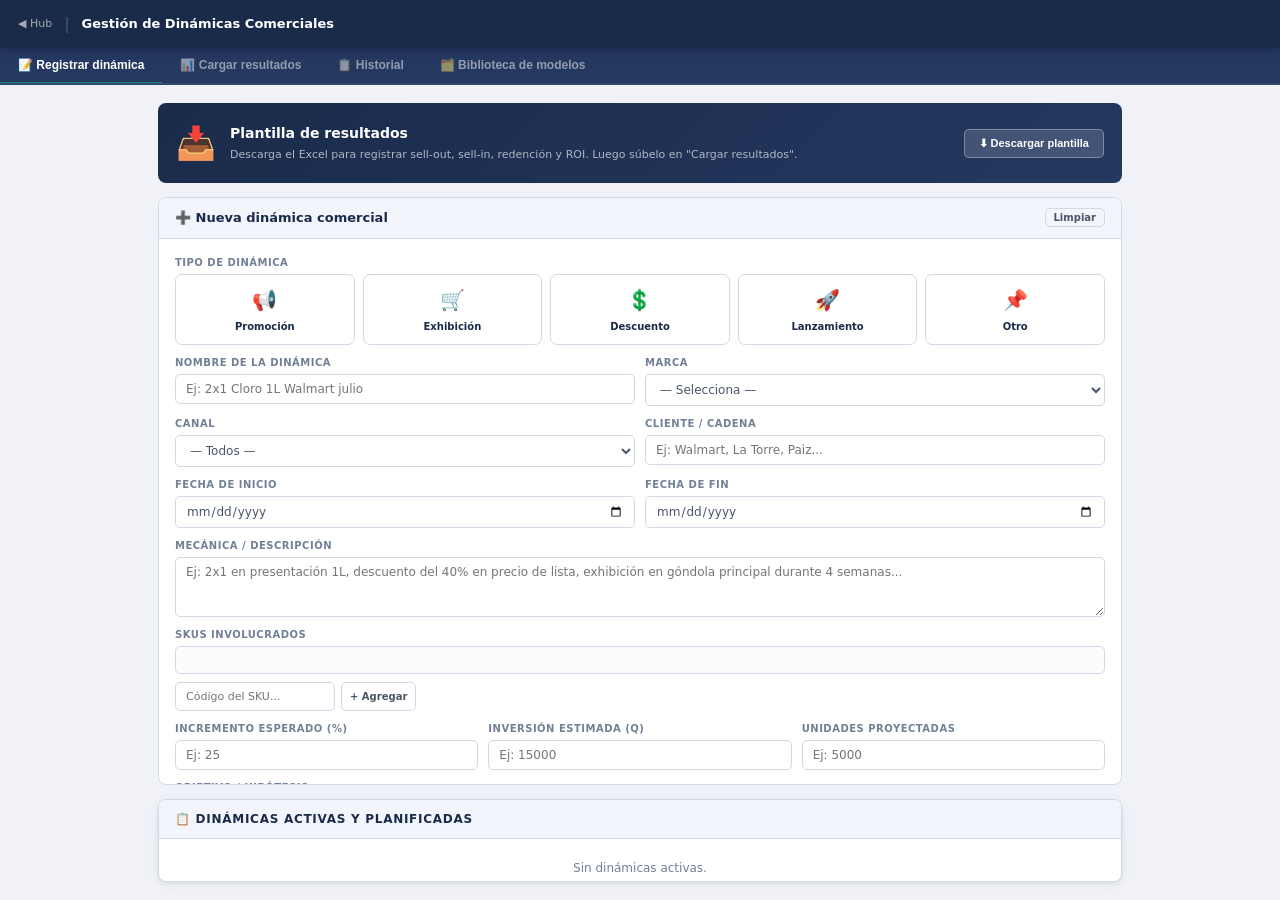
<file: gdm/index.html>
<!DOCTYPE html>
<html lang="es">
<head>
<meta charset="UTF-8"><meta name="viewport" content="width=device-width,initial-scale=1">
<title>Dinámicas Comerciales · PDC</title>
<link rel="stylesheet" href="../css/pdc.css">
<script src="../js/estado.js"></script>
<style>
html,body{height:100%;overflow:hidden;display:flex;flex-direction:column}
.gdm-layout{flex:1;display:flex;overflow:hidden}
.gdm-content{flex:1;overflow-y:auto;padding:18px;display:flex;flex-direction:column;gap:14px;max-width:1000px;margin:0 auto;width:100%}
.gdm-tabs{background:#243860;display:flex;overflow-x:auto;scrollbar-width:none;flex-shrink:0;border-bottom:2px solid rgba(255,255,255,.08)}
.gdm-tabs::-webkit-scrollbar{display:none}
.gdm-tab{font-family:'Segoe UI',sans-serif;font-size:12px;font-weight:600;color:rgba(255,255,255,.5);background:none;border:none;padding:10px 18px;cursor:pointer;white-space:nowrap;border-bottom:3px solid transparent;margin-bottom:-2px;transition:all .15s;display:flex;align-items:center;gap:6px}
.gdm-tab:hover{color:rgba(255,255,255,.8)}
.gdm-tab.active{color:#fff;border-bottom-color:#0D8A7A}
.gdm-pane{display:none;flex:1;flex-direction:column}
.gdm-pane.active{display:flex}

/* Form */
.form-card{background:#fff;border:1px solid #D1D9E6;border-radius:8px;overflow:hidden}
.form-head{background:#F2F5FB;border-bottom:1px solid #D1D9E6;padding:10px 16px;display:flex;align-items:center;justify-content:space-between}
.form-head-title{font-size:13px;font-weight:700;color:#1A2B4A}
.form-body{padding:16px;display:flex;flex-direction:column;gap:10px}

/* Tipo cards */
.tipo-grid{display:grid;grid-template-columns:repeat(5,1fr);gap:8px}
.tipo-card{border:1px solid #D1D9E6;border-radius:7px;padding:10px 8px;cursor:pointer;text-align:center;transition:all .15s;background:#fff}
.tipo-card:hover{border-color:#2E5FA3;background:#EBF2FC}
.tipo-card.sel{border:2px solid #1A2B4A;background:#EBF2FC}
.tipo-ico{font-size:20px;margin-bottom:4px}
.tipo-lbl{font-size:10px;font-weight:700;color:#1A2B4A}

/* SKU chips */
.sku-chips{display:flex;flex-wrap:wrap;gap:4px;min-height:28px;padding:6px 8px;background:#FAFBFD;border:1px solid #D1D9E6;border-radius:5px}
.sku-chip{display:inline-flex;align-items:center;gap:4px;font-size:11px;padding:2px 8px;border-radius:20px;background:#EBF2FC;color:#2E5FA3;border:1px solid #BDD0F5;cursor:pointer}
.sku-chip:hover{background:#FCEAEA;color:#B83232}
.sku-add{display:flex;gap:6px;margin-top:4px}

/* Tabla dinámicas */
.din-table{width:100%;border-collapse:collapse;font-size:12px}
.din-table th{background:#1A2B4A;color:#fff;padding:7px 10px;text-align:left;font-size:10px;font-weight:700;text-transform:uppercase;letter-spacing:.05em;white-space:nowrap}
.din-table td{padding:8px 10px;border-bottom:1px solid #D1D9E6;vertical-align:middle}
.din-table tr:hover td{background:#F8FAFC}
.din-table tr:last-child td{border-bottom:none}

/* Estado badges */
.est-activa{background:#E8F5EE;color:#27774A}
.est-planificada{background:#EBF2FC;color:#2E5FA3}
.est-cerrada{background:#EEF1F7;color:#718096}
.est-exitosa{background:#E8F5EE;color:#27774A}
.est-parcial{background:#FDF3E3;color:#C47A1E}
.est-fallida{background:#FCEAEA;color:#B83232}

/* Resultado upload */
.result-upload{border:2px dashed #D1D9E6;border-radius:8px;padding:20px;text-align:center;cursor:pointer;transition:all .2s;background:#FAFBFD}
.result-upload:hover{border-color:#2E5FA3;background:#EBF2FC}
.result-upload.done{border-color:#0D8A7A;background:#E6F4F2;border-style:solid}

/* Veredicto IA */
.veredicto{border-radius:8px;padding:14px 16px;display:flex;flex-direction:column;gap:6px}
.verd-exitosa{background:#E8F5EE;border:1px solid #B2D9C2}
.verd-parcial{background:#FDF3E3;border:1px solid #F4D4A0}
.verd-fallida{background:#FCEAEA;border:1px solid #F4BABA}
.verd-title{font-size:14px;font-weight:700}
.verd-detail{font-size:12px;line-height:1.5}
.verd-metrics{display:grid;grid-template-columns:repeat(4,1fr);gap:8px;margin-top:6px}
.verd-met{background:rgba(255,255,255,.7);border-radius:6px;padding:8px 10px;text-align:center}
.verd-met-lbl{font-size:9px;font-weight:700;text-transform:uppercase;letter-spacing:.05em;color:#718096;margin-bottom:2px}
.verd-met-val{font-size:18px;font-weight:700;color:#1A2B4A}

/* Biblioteca */
.modelo-card{background:#fff;border:1px solid #D1D9E6;border-radius:8px;padding:14px 16px;display:flex;gap:14px;align-items:flex-start;transition:all .15s}
.modelo-card:hover{border-color:#2E5FA3;box-shadow:0 1px 4px rgba(0,0,0,.08)}
.modelo-ico{font-size:28px;flex-shrink:0}
.modelo-body{flex:1}
.modelo-title{font-size:13px;font-weight:700;color:#1A2B4A;margin-bottom:3px}
.modelo-meta{font-size:11px;color:#718096;margin-bottom:6px}
.modelo-stats{display:flex;gap:8px;flex-wrap:wrap;margin-bottom:8px}
.modelo-stat{background:#F0F4FA;border-radius:20px;padding:2px 10px;font-size:11px;font-weight:600;color:#1A2B4A}
.modelo-stat.pos{background:#E8F5EE;color:#27774A}
.modelo-actions{display:flex;gap:6px}

/* Plantilla download */
.plantilla-card{background:linear-gradient(135deg,#1A2B4A 0%,#243860 100%);border-radius:8px;padding:16px 18px;color:#fff;display:flex;align-items:center;gap:14px}
.plantilla-icon{font-size:32px;flex-shrink:0}
.plantilla-text{flex:1}
.plantilla-title{font-size:14px;font-weight:700;margin-bottom:3px}
.plantilla-sub{font-size:11px;opacity:.65;line-height:1.4}

/* Sugerencia BB */
.bb-sugerencia{background:#FDF3E3;border:1px solid #F4D4A0;border-radius:8px;padding:12px 14px;display:flex;align-items:center;gap:12px;margin-bottom:8px}
.bb-sug-text{flex:1;font-size:12px;color:#4A5568}
.bb-sug-title{font-weight:700;color:#1A2B4A;margin-bottom:2px}

.hidden{display:none!important}
.gen-bar{display:flex;align-items:center;gap:7px;padding:6px 0;color:#718096;font-size:12px}
.spinner{width:12px;height:12px;border:2px solid #D1D9E6;border-top-color:#2E5FA3;border-radius:50%;animation:spin .7s linear infinite;flex-shrink:0}
@keyframes spin{to{transform:rotate(360deg)}}
</style>
</head>
<body>

<!-- TOPBAR -->
<div class="pdc-top">
  <a href="../index.html" style="color:rgba(255,255,255,.6);font-size:11px;text-decoration:none;display:flex;align-items:center;gap:4px;flex-shrink:0">◀ Hub</a>
  <span class="pdc-top-sep">|</span>
  <span style="font-size:13px;font-weight:600;flex:1">Gestión de Dinámicas Comerciales</span>
  <span id="top-usuario" style="font-size:11px;opacity:.55"></span>
</div>

<!-- TABS -->
<div class="gdm-tabs">
  <button class="gdm-tab active" onclick="gdmTab('registrar')">📝 Registrar dinámica</button>
  <button class="gdm-tab" onclick="gdmTab('resultados')">📊 Cargar resultados</button>
  <button class="gdm-tab" onclick="gdmTab('historial')">📋 Historial</button>
  <button class="gdm-tab" onclick="gdmTab('biblioteca')">🗂️ Biblioteca de modelos</button>
</div>

<div class="gdm-layout">

<!-- ══ TAB REGISTRAR ══ -->
<div class="gdm-pane active" id="pane-registrar">
  <div class="gdm-content">

    <div class="plantilla-card">
      <div class="plantilla-icon">📥</div>
      <div class="plantilla-text">
        <div class="plantilla-title">Plantilla de resultados</div>
        <div class="plantilla-sub">Descarga el Excel para registrar sell-out, sell-in, redención y ROI. Luego súbelo en "Cargar resultados".</div>
      </div>
      <button class="btn btn-sm" style="background:rgba(255,255,255,.15);border:1px solid rgba(255,255,255,.3);color:#fff;font-family:'Segoe UI',sans-serif;font-size:11px;font-weight:600;border-radius:5px;padding:7px 14px;cursor:pointer" onclick="descargarPlantilla()">⬇ Descargar plantilla</button>
    </div>

    <div class="form-card">
      <div class="form-head">
        <span class="form-head-title">➕ Nueva dinámica comercial</span>
        <button class="btn btn-xs btn-ghost" onclick="limpiarForm()">Limpiar</button>
      </div>
      <div class="form-body">

        <!-- Tipo -->
        <div class="fld"><label>Tipo de dinámica</label>
          <div class="tipo-grid">
            <div class="tipo-card" onclick="selTipo(this,'promo')" data-tipo="promo"><div class="tipo-ico">📢</div><div class="tipo-lbl">Promoción</div></div>
            <div class="tipo-card" onclick="selTipo(this,'exhibicion')" data-tipo="exhibicion"><div class="tipo-ico">🛒</div><div class="tipo-lbl">Exhibición</div></div>
            <div class="tipo-card" onclick="selTipo(this,'descuento')" data-tipo="descuento"><div class="tipo-ico">💲</div><div class="tipo-lbl">Descuento</div></div>
            <div class="tipo-card" onclick="selTipo(this,'lanzamiento')" data-tipo="lanzamiento"><div class="tipo-ico">🚀</div><div class="tipo-lbl">Lanzamiento</div></div>
            <div class="tipo-card" onclick="selTipo(this,'otro')" data-tipo="otro"><div class="tipo-ico">📌</div><div class="tipo-lbl">Otro</div></div>
          </div>
          <input type="hidden" id="din-tipo" value="">
        </div>

        <div style="display:grid;grid-template-columns:1fr 1fr;gap:10px">
          <div class="fld"><label>Nombre de la dinámica</label><input type="text" id="din-nombre" placeholder="Ej: 2x1 Cloro 1L Walmart julio"></div>
          <div class="fld"><label>Marca</label>
            <select id="din-marca">
              <option value="">— Selecciona —</option>
              <option value="MB">Magia Blanca</option><option value="AU">Australian</option>
              <option value="DC">Del Carmen</option><option value="AY">Ayudín</option><option value="DK">DKasa</option>
            </select>
          </div>
        </div>

        <div style="display:grid;grid-template-columns:1fr 1fr;gap:10px">
          <div class="fld"><label>Canal</label>
            <select id="din-canal">
              <option value="">— Todos —</option>
              <option value="Supermercados">Supermercados / Canal moderno</option>
              <option value="Detalle">Detalle / Tradicional</option>
              <option value="Mayoreo">Mayoreo</option>
              <option value="Farmacia">Farmacia</option>
              <option value="Online">E-commerce</option>
            </select>
          </div>
          <div class="fld"><label>Cliente / Cadena</label><input type="text" id="din-cliente" placeholder="Ej: Walmart, La Torre, Paiz..."></div>
        </div>

        <div style="display:grid;grid-template-columns:1fr 1fr;gap:10px">
          <div class="fld"><label>Fecha de inicio</label><input type="date" id="din-fini"></div>
          <div class="fld"><label>Fecha de fin</label><input type="date" id="din-ffin"></div>
        </div>

        <div class="fld"><label>Mecánica / Descripción</label>
          <textarea id="din-mecanica" placeholder="Ej: 2x1 en presentación 1L, descuento del 40% en precio de lista, exhibición en góndola principal durante 4 semanas..." style="min-height:60px"></textarea>
        </div>

        <div class="fld"><label>SKUs involucrados</label>
          <div class="sku-chips" id="sku-chips-din"></div>
          <div class="sku-add">
            <input type="text" id="sku-input-din" placeholder="Código del SKU..." style="width:160px;font-size:11px" onkeydown="if(event.key==='Enter'){addSkuDin();event.preventDefault()}">
            <button class="btn btn-xs btn-ghost" onclick="addSkuDin()">+ Agregar</button>
          </div>
        </div>

        <div style="display:grid;grid-template-columns:1fr 1fr 1fr;gap:10px">
          <div class="fld"><label>Incremento esperado (%)</label><input type="number" id="din-incr-esp" placeholder="Ej: 25"></div>
          <div class="fld"><label>Inversión estimada (Q)</label><input type="number" id="din-inversion" placeholder="Ej: 15000"></div>
          <div class="fld"><label>Unidades proyectadas</label><input type="number" id="din-unid-proy" placeholder="Ej: 5000"></div>
        </div>

        <div class="fld"><label>Objetivo / Hipótesis</label>
          <textarea id="din-objetivo" placeholder="¿Qué esperas lograr con esta dinámica? ¿Cuál es la hipótesis detrás?" style="min-height:44px"></textarea>
        </div>

        <div style="display:flex;justify-content:flex-end;gap:8px;margin-top:4px">
          <button class="btn btn-ghost btn-sm" onclick="limpiarForm()">Cancelar</button>
          <button class="btn btn-teal btn-sm" onclick="guardarDin()">💾 Guardar dinámica</button>
        </div>

      </div>
    </div>

    <!-- Lista activas -->
    <div class="card">
      <div class="card-head"><span class="card-title">📋 Dinámicas activas y planificadas</span></div>
      <div id="lista-activas-wrap">
        <div style="padding:20px;text-align:center;color:#718096;font-size:12px">Sin dinámicas registradas aún.</div>
      </div>
    </div>

  </div>
</div>

<!-- ══ TAB RESULTADOS ══ -->
<div class="gdm-pane" id="pane-resultados">
  <div class="gdm-content">

    <div class="alert alert-info">
      <span>📊</span>
      <span>Descarga la plantilla, llénala con los datos reales de tu dinámica y súbela aquí. La IA calculará automáticamente si fue exitosa y guardará el modelo para futuras recomendaciones.</span>
    </div>

    <div class="card">
      <div class="card-head"><span class="card-title">📤 Subir resultados de una dinámica</span></div>
      <div class="card-body" style="display:flex;flex-direction:column;gap:12px">

        <div class="fld"><label>Selecciona la dinámica</label>
          <select id="sel-din-result" onchange="onSelDin()" style="max-width:400px">
            <option value="">— Selecciona una dinámica cerrada —</option>
          </select>
        </div>

        <div id="din-preview" style="display:none;background:#F0F4FA;border-radius:6px;padding:10px 12px;font-size:12px">
          <div id="din-preview-content"></div>
        </div>

        <div>
          <div style="font-size:10px;font-weight:700;text-transform:uppercase;letter-spacing:.05em;color:#718096;margin-bottom:6px">Datos reales</div>
          <div style="display:grid;grid-template-columns:repeat(4,1fr);gap:10px">
            <div class="fld"><label>Sell-out real (unidades)</label><input type="number" id="res-sellout" placeholder="0"></div>
            <div class="fld"><label>Sell-in real (unidades)</label><input type="number" id="res-sellin" placeholder="0"></div>
            <div class="fld"><label>Redención (%)</label><input type="number" id="res-redencion" placeholder="0" step="0.1"></div>
            <div class="fld"><label>Inversión real (Q)</label><input type="number" id="res-inversion" placeholder="0"></div>
          </div>
        </div>

        <div style="display:grid;grid-template-columns:1fr 1fr;gap:10px">
          <div class="fld"><label>Incremento real logrado (%)</label><input type="number" id="res-incr-real" placeholder="Ej: 28" step="0.1"></div>
          <div class="fld"><label>Unidades vendidas durante la dinámica</label><input type="number" id="res-unid-real" placeholder="0"></div>
        </div>

        <div class="fld"><label>Comentario ejecutivo</label>
          <textarea id="res-comentario" placeholder="¿Qué funcionó? ¿Qué no? ¿Factores externos que influyeron?..." style="min-height:60px"></textarea>
        </div>

        <div style="display:flex;gap:8px;align-items:center;flex-wrap:wrap">
          <button class="btn btn-ghost btn-sm" onclick="descargarPlantilla()">📥 Descargar plantilla Excel</button>
          <span style="font-size:11px;color:#718096">o ingresa los datos manualmente arriba</span>
        </div>

        <div style="display:flex;justify-content:flex-end">
          <button class="btn btn-primary btn-sm" onclick="evaluarConIA()" id="btn-evaluar">✦ Evaluar con IA</button>
        </div>

        <div id="veredicto-wrap"></div>

      </div>
    </div>

  </div>
</div>

<!-- ══ TAB HISTORIAL ══ -->
<div class="gdm-pane" id="pane-historial">
  <div class="gdm-content">
    <div style="display:grid;grid-template-columns:repeat(4,1fr);gap:10px">
      <div class="kpi-card"><div class="kpi-label">Total dinámicas</div><div class="kpi-value" id="kpi-total">0</div></div>
      <div class="kpi-card"><div class="kpi-label">Exitosas</div><div class="kpi-value" style="color:#27774A" id="kpi-exitosas">0</div></div>
      <div class="kpi-card"><div class="kpi-label">Parciales</div><div class="kpi-value" style="color:#C47A1E" id="kpi-parciales">0</div></div>
      <div class="kpi-card"><div class="kpi-label">Sin evaluar</div><div class="kpi-value" style="color:#718096" id="kpi-pendientes">0</div></div>
    </div>
    <div class="card">
      <div class="card-head">
        <span class="card-title">📋 Todas las dinámicas</span>
        <div style="display:flex;gap:8px">
          <select id="fil-marca-hist" onchange="renderHistorial()" style="font-size:11px;border:1px solid #D1D9E6;border-radius:4px;padding:3px 7px">
            <option value="">Todas las marcas</option>
            <option value="MB">Magia Blanca</option><option value="AU">Australian</option>
            <option value="DC">Del Carmen</option><option value="AY">Ayudín</option><option value="DK">DKasa</option>
          </select>
        </div>
      </div>
      <div id="historial-tabla" style="overflow-x:auto"></div>
    </div>
  </div>
</div>

<!-- ══ TAB BIBLIOTECA ══ -->
<div class="gdm-pane" id="pane-biblioteca">
  <div class="gdm-content">

    <div class="alert alert-info">
      <span>🗂️</span>
      <span>Solo aparecen aquí las dinámicas evaluadas como <strong>exitosas</strong> por la IA. Puedes aplicar cualquier modelo como Building Block directamente.</span>
    </div>

    <div id="biblioteca-wrap">
      <div style="text-align:center;padding:40px 20px;color:#718096">
        <div style="font-size:36px;margin-bottom:8px;opacity:.4">🗂️</div>
        <div style="font-size:14px;font-weight:600;color:#4A5568;margin-bottom:4px">Sin modelos todavía</div>
        <div style="font-size:12px;line-height:1.6;max-width:280px;margin:0 auto">Los modelos aparecen cuando una dinámica es evaluada como exitosa en la pestaña de Resultados.</div>
      </div>
    </div>

  </div>
</div>

</div><!-- /gdm-layout -->

<script>
// ── Estado ──
let dinamicas = JSON.parse(localStorage.getItem('pdc_gdm_dinamicas')||'[]');
let skusDinActual = [];
let tipoDinActual = '';

const usuarioHub = JSON.parse(localStorage.getItem('pdc_hub_usuario_activo')||'null');
if(usuarioHub) document.getElementById('top-usuario').textContent = usuarioHub.nombre;

const TIPO_ICO = {promo:'📢',exhibicion:'🛒',descuento:'💲',lanzamiento:'🚀',otro:'📌'};
const TIPO_LBL = {promo:'Promoción',exhibicion:'Exhibición',descuento:'Descuento precio',lanzamiento:'Lanzamiento',otro:'Otro'};
const MARCAS = {MB:'Magia Blanca',AU:'Australian',DC:'Del Carmen',AY:'Ayudín',DK:'DKasa'};

function guardar(){ localStorage.setItem('pdc_gdm_dinamicas', JSON.stringify(dinamicas)); }

// ── Tabs ──
function gdmTab(t){
  document.querySelectorAll('.gdm-tab').forEach((b,i)=>{
    const ts=['registrar','resultados','historial','biblioteca'];
    b.classList.toggle('active',ts[i]===t);
  });
  document.querySelectorAll('.gdm-pane').forEach(p=>p.classList.toggle('active',p.id==='pane-'+t));
  if(t==='resultados'){renderSelectorResultado();}
  if(t==='historial'){renderHistorial();renderKPIs();}
  if(t==='biblioteca'){renderBiblioteca();}
}

// ── Form ──
function selTipo(el,tipo){
  document.querySelectorAll('.tipo-card').forEach(c=>c.classList.remove('sel'));
  el.classList.add('sel');
  tipoDinActual=tipo;
  document.getElementById('din-tipo').value=tipo;
}

function addSkuDin(){
  const inp=document.getElementById('sku-input-din');
  const v=inp.value.trim().toUpperCase();
  if(!v||skusDinActual.includes(v))return;
  skusDinActual.push(v);
  renderChipsDin();
  inp.value='';inp.focus();
}

function renderChipsDin(){
  document.getElementById('sku-chips-din').innerHTML=
    skusDinActual.map((s,i)=>`<span class="sku-chip" onclick="skusDinActual.splice(${i},1);renderChipsDin()">${s} ×</span>`).join('');
}

function limpiarForm(){
  ['din-nombre','din-mecanica','din-objetivo','din-cliente'].forEach(id=>document.getElementById(id).value='');
  ['din-marca','din-canal'].forEach(id=>document.getElementById(id).value='');
  ['din-fini','din-ffin'].forEach(id=>document.getElementById(id).value='');
  ['din-incr-esp','din-inversion','din-unid-proy'].forEach(id=>document.getElementById(id).value='');
  document.getElementById('din-tipo').value='';
  document.querySelectorAll('.tipo-card').forEach(c=>c.classList.remove('sel'));
  skusDinActual=[];renderChipsDin();tipoDinActual='';
}

function guardarDin(){
  const nombre=document.getElementById('din-nombre').value.trim();
  if(!nombre){alert('Ingresa un nombre para la dinámica.');return;}
  if(!tipoDinActual){alert('Selecciona el tipo de dinámica.');return;}
  const marcaId=document.getElementById('din-marca').value;
  const din={
    id:Date.now().toString(),
    nombre,tipo:tipoDinActual,
    marcaId,marcaNombre:MARCAS[marcaId]||'',
    canal:document.getElementById('din-canal').value,
    cliente:document.getElementById('din-cliente').value,
    fIni:document.getElementById('din-fini').value,
    fFin:document.getElementById('din-ffin').value,
    mecanica:document.getElementById('din-mecanica').value,
    objetivo:document.getElementById('din-objetivo').value,
    skus:[...skusDinActual],
    incrEsperado:parseFloat(document.getElementById('din-incr-esp').value)||null,
    inversion:parseFloat(document.getElementById('din-inversion').value)||null,
    unidProy:parseFloat(document.getElementById('din-unid-proy').value)||null,
    estado:'planificada',
    creadoPor:usuarioHub?.nombre||'',
    creadoEn:new Date().toISOString(),
    resultado:null,
    veredicto:null,
  };
  dinamicas.push(din);guardar();limpiarForm();
  renderListaActivas();
  // Feedback
  const btn=document.querySelector('.form-body .btn-teal');
  const orig=btn.textContent;btn.textContent='✅ Guardado';
  setTimeout(()=>btn.textContent=orig,1500);
}

function cerrarDin(id){
  const d=dinamicas.find(x=>x.id===id);if(!d)return;
  if(!confirm(`¿Marcar "${d.nombre}" como cerrada? Podrás subir sus resultados en la pestaña de Resultados.`))return;
  d.estado='cerrada';guardar();renderListaActivas();
}

function renderListaActivas(){
  const activas=dinamicas.filter(d=>d.estado!=='cerrada').slice().reverse();
  const el=document.getElementById('lista-activas-wrap');
  if(!activas.length){el.innerHTML='<div style="padding:20px;text-align:center;color:#718096;font-size:12px">Sin dinámicas activas.</div>';return;}
  el.innerHTML=`<div style="overflow-x:auto"><table class="din-table">
    <thead><tr><th>Dinámica</th><th>Tipo</th><th>Marca</th><th>Canal</th><th>Fechas</th><th>Incr. esp.</th><th>Estado</th><th></th></tr></thead>
    <tbody>${activas.map(d=>`<tr>
      <td><div style="font-weight:600;font-size:12px">${TIPO_ICO[d.tipo]||'📌'} ${d.nombre}</div>${d.skus.length?`<div style="margin-top:2px">${d.skus.slice(0,3).map(s=>`<span style="font-size:10px;background:#EEF1F7;padding:1px 6px;border-radius:20px;margin-right:2px">${s}</span>`).join('')}${d.skus.length>3?`<span style="font-size:10px;color:#718096">+${d.skus.length-3}</span>`:''}</div>`:''}</td>
      <td><span class="badge" style="background:#EEF1F7;color:#4A5568">${TIPO_LBL[d.tipo]||'Otro'}</span></td>
      <td style="font-size:12px">${d.marcaNombre||'—'}</td>
      <td style="font-size:11px;color:#718096">${d.canal||'Todos'}</td>
      <td style="font-size:11px;white-space:nowrap">${fmtF(d.fIni)}${d.fFin?' → '+fmtF(d.fFin):''}</td>
      <td style="font-weight:600;text-align:center">${d.incrEsperado?'+'+d.incrEsperado+'%':'—'}</td>
      <td><span class="badge est-${d.estado}">${d.estado}</span></td>
      <td><button class="btn btn-xs btn-danger" onclick="cerrarDin('${d.id}')">Cerrar</button></td>
    </tr>`).join('')}</tbody>
  </table></div>`;
}

// ── Resultados ──
function renderSelectorResultado(){
  const cerradas=dinamicas.filter(d=>d.estado==='cerrada');
  const sel=document.getElementById('sel-din-result');
  sel.innerHTML='<option value="">— Selecciona una dinámica cerrada —</option>'+
    cerradas.map(d=>`<option value="${d.id}">${TIPO_ICO[d.tipo]} ${d.nombre} (${fmtF(d.fIni)})</option>`).join('');
}

function onSelDin(){
  const id=document.getElementById('sel-din-result').value;
  const wrap=document.getElementById('din-preview');
  if(!id){wrap.style.display='none';return;}
  const d=dinamicas.find(x=>x.id===id);if(!d)return;
  wrap.style.display='block';
  document.getElementById('din-preview-content').innerHTML=`
    <div style="font-weight:700;color:#1A2B4A;margin-bottom:4px">${TIPO_ICO[d.tipo]} ${d.nombre}</div>
    <div style="font-size:11px;color:#718096;display:flex;gap:12px;flex-wrap:wrap">
      <span>${d.marcaNombre||'—'}</span><span>${d.canal||'Todos'}</span>
      <span>${fmtF(d.fIni)} → ${fmtF(d.fFin)}</span>
      ${d.incrEsperado?`<span style="font-weight:600;color:#1A2B4A">Esperado: +${d.incrEsperado}%</span>`:''}
      ${d.unidProy?`<span style="font-weight:600;color:#1A2B4A">Proyectadas: ${d.unidProy.toLocaleString()} uds</span>`:''}
    </div>
    ${d.resultado?`<div style="margin-top:6px;font-size:11px;color:#C47A1E;font-weight:600">⚠ Ya tiene resultados cargados — los nuevos datos los reemplazarán.</div>`:''}
  `;
  // Pre-fill si ya tiene resultado
  if(d.resultado){
    ['sellout','sellin','redencion','inversion','incr-real','unid-real'].forEach(k=>{
      const el=document.getElementById('res-'+k);
      if(el) el.value=d.resultado[k.replace('-','')]||'';
    });
    document.getElementById('res-comentario').value=d.resultado.comentario||'';
  }
}

async function evaluarConIA(){
  const id=document.getElementById('sel-din-result').value;
  if(!id){alert('Selecciona una dinámica primero.');return;}
  const d=dinamicas.find(x=>x.id===id);if(!d)return;

  const sellout=parseFloat(document.getElementById('res-sellout').value)||0;
  const sellin=parseFloat(document.getElementById('res-sellin').value)||0;
  const redencion=parseFloat(document.getElementById('res-redencion').value)||0;
  const inversion=parseFloat(document.getElementById('res-inversion').value)||0;
  const incrReal=parseFloat(document.getElementById('res-incr-real').value)||0;
  const unidReal=parseFloat(document.getElementById('res-unid-real').value)||0;
  const comentario=document.getElementById('res-comentario').value;

  if(!sellout&&!incrReal){alert('Ingresa al menos el sell-out real o el incremento real logrado.');return;}

  const roi=inversion>0?Math.round(((incrReal/100)*(d.unidProy||sellout)*10-inversion)/inversion*100):null;

  const wrap=document.getElementById('veredicto-wrap');
  wrap.innerHTML=`<div class="gen-bar"><div class="spinner"></div>La IA está evaluando la efectividad de la dinámica...</div>`;
  document.getElementById('btn-evaluar').disabled=true;

  try{
    const prompt=`Eres un experto en Trade Marketing y Demand Planning FMCG LATAM. Evalúa la efectividad de esta dinámica comercial.

DINÁMICA: ${d.nombre}
Tipo: ${TIPO_LBL[d.tipo]||d.tipo}
Marca: ${d.marcaNombre} | Canal: ${d.canal||'General'} | Cliente: ${d.cliente||'N/A'}
Mecánica: ${d.mecanica||'No especificada'}
Objetivo: ${d.objetivo||'No especificado'}
SKUs: ${d.skus.join(', ')||'No especificados'}

RESULTADOS ESPERADOS:
- Incremento esperado: ${d.incrEsperado?'+'+d.incrEsperado+'%':'No definido'}
- Inversión estimada: ${d.inversion?'Q'+d.inversion.toLocaleString():'No definida'}
- Unidades proyectadas: ${d.unidProy?.toLocaleString()||'No definidas'}

RESULTADOS REALES:
- Sell-out real: ${sellout.toLocaleString()} unidades
- Sell-in real: ${sellin.toLocaleString()} unidades
- Redención: ${redencion}%
- Inversión real: Q${inversion.toLocaleString()}
- Incremento real logrado: ${incrReal}%
- Unidades vendidas: ${unidReal.toLocaleString()}
- ROI estimado: ${roi!==null?roi+'%':'No calculado'}
- Comentario del gerente: ${comentario||'Sin comentario'}

Evalúa si la dinámica fue exitosa considerando: logro del incremento objetivo, ROI, redención, y aprendizajes para futuras dinámicas.

RESPONDE SOLO EN JSON sin backticks:
{
  "veredicto": "exitosa|parcial|fallida",
  "titulo": "Texto corto del veredicto (máx 10 palabras)",
  "resumen": "2-3 oraciones explicando el resultado",
  "puntos_fuertes": ["punto1","punto2"],
  "puntos_mejora": ["punto1","punto2"],
  "recomendacion_futura": "1 oración con recomendación para próximas dinámicas similares",
  "guardar_como_modelo": true o false
}`;

    const r=await fetch('https://api.anthropic.com/v1/messages',{method:'POST',
      headers:{'Content-Type':'application/json','anthropic-dangerous-direct-browser-iab':'true'},
      body:JSON.stringify({model:'claude-sonnet-4-20250514',max_tokens:1000,messages:[{role:'user',content:prompt}]})});
    const data=await r.json();
    const raw=data.content?.find(b=>b.type==='text')?.text||'';
    const res=JSON.parse(raw.replace(/```json|```/g,'').trim());

    // Guardar resultado
    d.resultado={sellout,sellin,redencion,inversion,incrreal:incrReal,unidreal:unidReal,comentario,roi};
    d.veredicto=res;
    d.estado=res.veredicto==='exitosa'?'exitosa':res.veredicto==='parcial'?'parcial':'fallida';
    guardar();

    // Renderizar veredicto
    const cls=res.veredicto==='exitosa'?'exitosa':res.veredicto==='parcial'?'parcial':'fallida';
    const ico=res.veredicto==='exitosa'?'✅':res.veredicto==='parcial'?'🟡':'❌';
    wrap.innerHTML=`<div class="veredicto verd-${cls}">
      <div class="verd-title">${ico} ${res.titulo}</div>
      <div class="verd-detail">${res.resumen}</div>
      <div class="verd-metrics">
        <div class="verd-met"><div class="verd-met-lbl">Incremento</div><div class="verd-met-val" style="color:${incrReal>=(d.incrEsperado||0)?'#27774A':'#B83232'}">${incrReal>0?'+':''}${incrReal}%</div></div>
        <div class="verd-met"><div class="verd-met-lbl">Sell-out</div><div class="verd-met-val">${sellout.toLocaleString()}</div></div>
        <div class="verd-met"><div class="verd-met-lbl">Redención</div><div class="verd-met-val">${redencion}%</div></div>
        <div class="verd-met"><div class="verd-met-lbl">ROI</div><div class="verd-met-val" style="color:${roi>0?'#27774A':roi<0?'#B83232':'#718096'}">${roi!==null?(roi>0?'+':'')+roi+'%':'—'}</div></div>
      </div>
      ${res.puntos_fuertes?.length?`<div style="margin-top:8px"><div style="font-size:11px;font-weight:700;color:#27774A;margin-bottom:3px">✅ Puntos fuertes</div>${res.puntos_fuertes.map(p=>`<div style="font-size:11px;color:#4A5568;margin-bottom:2px">· ${p}</div>`).join('')}</div>`:''}
      ${res.puntos_mejora?.length?`<div style="margin-top:6px"><div style="font-size:11px;font-weight:700;color:#B83232;margin-bottom:3px">⚠ Áreas de mejora</div>${res.puntos_mejora.map(p=>`<div style="font-size:11px;color:#4A5568;margin-bottom:2px">· ${p}</div>`).join('')}</div>`:''}
      ${res.recomendacion_futura?`<div style="margin-top:8px;padding:8px 10px;background:rgba(255,255,255,.6);border-radius:5px;font-size:11px;color:#4A5568"><strong>💡 Para próximas dinámicas:</strong> ${res.recomendacion_futura}</div>`:''}
      ${res.guardar_como_modelo?`<div style="margin-top:8px;padding:8px 10px;background:rgba(255,255,255,.8);border-radius:5px;display:flex;align-items:center;gap:8px"><span style="font-size:12px;font-weight:600;color:#27774A;flex:1">🗂️ Este modelo fue guardado en la Biblioteca — puedes usarlo como recomendación para BBs futuros</span><button class="btn btn-xs" style="background:#27774A;color:#fff;border:none;border-radius:4px;padding:4px 10px;font-family:'Segoe UI',sans-serif;font-size:10px;cursor:pointer" onclick="gdmTab('biblioteca')">Ver biblioteca →</button></div>`:''}
    </div>`;

    renderHistorial();renderKPIs();
    if(res.veredicto==='exitosa')renderBiblioteca();

  }catch(e){
    wrap.innerHTML=`<div style="color:#B83232;font-size:12px;padding:8px">⚠ Error al evaluar: ${e.message}. Verifica tu conexión e intenta de nuevo.</div>`;
  }
  document.getElementById('btn-evaluar').disabled=false;
}

// ── Historial ──
function renderKPIs(){
  document.getElementById('kpi-total').textContent=dinamicas.length;
  document.getElementById('kpi-exitosas').textContent=dinamicas.filter(d=>d.estado==='exitosa').length;
  document.getElementById('kpi-parciales').textContent=dinamicas.filter(d=>d.estado==='parcial').length;
  document.getElementById('kpi-pendientes').textContent=dinamicas.filter(d=>!d.veredicto&&d.estado!=='planificada'&&d.estado!=='activa').length;
}

function renderHistorial(){
  const filMarca=document.getElementById('fil-marca-hist')?.value||'';
  let lista=dinamicas.slice().reverse();
  if(filMarca)lista=lista.filter(d=>d.marcaId===filMarca);
  const el=document.getElementById('historial-tabla');
  if(!lista.length){el.innerHTML='<div style="padding:20px;text-align:center;color:#718096;font-size:12px">Sin dinámicas.</div>';return;}
  const VERD_CLS={exitosa:'est-exitosa',parcial:'est-parcial',fallida:'est-fallida'};
  const VERD_LBL={exitosa:'✅ Exitosa',parcial:'🟡 Parcial',fallida:'❌ No alcanzó'};
  el.innerHTML=`<table class="din-table">
    <thead><tr><th>Dinámica</th><th>Tipo</th><th>Marca</th><th>Canal</th><th>Fechas</th><th>Incr. esp.</th><th>Incr. real</th><th>ROI</th><th>Veredicto</th></tr></thead>
    <tbody>${lista.map(d=>`<tr>
      <td style="font-weight:600;font-size:12px">${TIPO_ICO[d.tipo]||'📌'} ${d.nombre}</td>
      <td><span class="badge" style="background:#EEF1F7;color:#4A5568;font-size:9px">${TIPO_LBL[d.tipo]||'Otro'}</span></td>
      <td style="font-size:12px">${d.marcaNombre||'—'}</td>
      <td style="font-size:11px;color:#718096">${d.canal||'Todos'}</td>
      <td style="font-size:11px;white-space:nowrap">${fmtF(d.fIni)}${d.fFin?' → '+fmtF(d.fFin):''}</td>
      <td style="text-align:center;font-weight:600">${d.incrEsperado?'+'+d.incrEsperado+'%':'—'}</td>
      <td style="text-align:center;font-weight:700;color:${d.resultado?.incrreal>0?'#27774A':d.resultado?.incrreal<0?'#B83232':'#718096'}">${d.resultado?.incrreal!=null?(d.resultado.incrreal>0?'+':'')+d.resultado.incrreal+'%':'—'}</td>
      <td style="text-align:center;font-weight:700;color:${d.resultado?.roi>0?'#27774A':d.resultado?.roi<0?'#B83232':'#718096'}">${d.resultado?.roi!=null?(d.resultado.roi>0?'+':'')+d.resultado.roi+'%':'—'}</td>
      <td>${d.veredicto?`<span class="badge ${VERD_CLS[d.veredicto.veredicto]||'est-cerrada'}">${VERD_LBL[d.veredicto.veredicto]||d.estado}</span>`:`<span class="badge" style="background:#EEF1F7;color:#718096">${d.estado}</span>`}</td>
    </tr>`).join('')}</tbody>
  </table>`;
}

// ── Biblioteca ──
function renderBiblioteca(){
  const exitosas=dinamicas.filter(d=>d.veredicto?.guardar_como_modelo&&d.resultado);
  const el=document.getElementById('biblioteca-wrap');
  if(!exitosas.length){
    el.innerHTML=`<div style="text-align:center;padding:40px 20px;color:#718096"><div style="font-size:36px;margin-bottom:8px;opacity:.4">🗂️</div><div style="font-size:14px;font-weight:600;color:#4A5568;margin-bottom:4px">Sin modelos todavía</div><div style="font-size:12px;line-height:1.6;max-width:280px;margin:0 auto">Los modelos aparecen cuando una dinámica es evaluada como exitosa por la IA.</div></div>`;
    return;
  }
  el.innerHTML=exitosas.map(d=>`
    <div class="modelo-card" style="margin-bottom:10px">
      <div class="modelo-ico">${TIPO_ICO[d.tipo]||'📌'}</div>
      <div class="modelo-body">
        <div class="modelo-title">${d.nombre}</div>
        <div class="modelo-meta">${d.marcaNombre||'—'} · ${d.canal||'Todos'} · ${fmtF(d.fIni)}${d.cliente?' · '+d.cliente:''}</div>
        <div class="modelo-stats">
          <span class="modelo-stat pos">+${d.resultado.incrreal}% logrado</span>
          ${d.resultado.roi!=null?`<span class="modelo-stat pos">ROI ${d.resultado.roi>0?'+':''}${d.resultado.roi}%</span>`:''}
          ${d.resultado.redencion?`<span class="modelo-stat">${d.resultado.redencion}% redención</span>`:''}
          <span class="modelo-stat">${TIPO_LBL[d.tipo]||'Otro'}</span>
        </div>
        <div style="font-size:11px;color:#4A5568;margin-bottom:8px;font-style:italic">"${d.veredicto?.recomendacion_futura||d.mecanica||''}"</div>
        ${d.skus.length?`<div style="margin-bottom:8px">${d.skus.map(s=>`<span style="font-size:10px;background:#EEF1F7;padding:1px 7px;border-radius:20px;margin-right:3px">${s}</span>`).join('')}</div>`:''}
        <div class="modelo-actions">
          <button class="btn btn-primary btn-sm" onclick="aplicarComoTemplate('${d.id}')">🏗️ Aplicar como BB</button>
          <button class="btn btn-ghost btn-sm" onclick="verDetalle('${d.id}')">Ver detalle</button>
        </div>
      </div>
    </div>
  `).join('');
}

function aplicarComoTemplate(id){
  const d=dinamicas.find(x=>x.id===id);if(!d)return;
  localStorage.setItem('pdc_bb_template',JSON.stringify({
    nombre:d.nombre,
    tipo:d.tipo==='exhibicion'?'dist':d.tipo==='descuento'?'price':d.tipo==='lanzamiento'?'launch':d.tipo==='promo'?'promo':'other',
    descripcion:d.mecanica||d.nombre,
    skusReferencia:d.skus,
    incrSugerido:d.resultado?.incrreal,
    roi:d.resultado?.roi,
    origenDinamica:id,
    marcaId:d.marcaId,
  }));
  if(confirm(`El modelo "${d.nombre}" (+${d.resultado?.incrreal}% logrado) se aplicará como punto de partida en Building Blocks. ¿Continuar?`)){
    window.location.href='../bb/index.html';
  }
}

function verDetalle(id){
  const d=dinamicas.find(x=>x.id===id);if(!d)return;
  alert(`${TIPO_ICO[d.tipo]} ${d.nombre}\n\nMecánica: ${d.mecanica||'—'}\nIncremento logrado: +${d.resultado?.incrreal}%\nROI: ${d.resultado?.roi!=null?d.resultado.roi+'%':'—'}\nRedención: ${d.resultado?.redencion||0}%\n\nVeredicto IA:\n${d.veredicto?.resumen||'—'}\n\nRecomendación: ${d.veredicto?.recomendacion_futura||'—'}`);
}

// ── Plantilla Excel ──
function descargarPlantilla(){
  const csv=`PLANTILLA DE RESULTADOS - DINÁMICA COMERCIAL PDC\n` +
    `INSTRUCCIONES: Llena los campos de color amarillo con los datos reales de tu dinámica. Los campos de color gris son de referencia.\n\n` +
    `DATOS DE LA DINÁMICA,,\n` +
    `Nombre de la dinámica:,[INGRESA EL NOMBRE],\n` +
    `Marca:,[INGRESA LA MARCA],\n` +
    `Canal:,[INGRESA EL CANAL],\n` +
    `Fecha de inicio:,[DD/MM/AAAA],\n` +
    `Fecha de fin:,[DD/MM/AAAA],\n\n` +
    `RESULTADOS DE VENTAS,,\n` +
    `Campo,Valor,Unidad\n` +
    `Sell-out real (unidades vendidas al consumidor),[INGRESA EL DATO],unidades\n` +
    `Sell-in real (unidades cargadas al cliente),[INGRESA EL DATO],unidades\n` +
    `Unidades proyectadas (baseline sin dinámica),[INGRESA EL DATO],unidades\n` +
    `Incremento real logrado vs baseline,[INGRESA EL DATO],%\n\n` +
    `INVERSIÓN Y RETORNO,,\n` +
    `Inversión ejecutada total,[INGRESA EL DATO],Q (quetzales)\n` +
    `Inversión estimada inicial,[INGRESA EL DATO],Q (quetzales)\n` +
    `Redención de la mecánica,[INGRESA EL DATO],%\n\n` +
    `EVALUACIÓN CUALITATIVA,,\n` +
    `¿Se cumplió el objetivo?,[SI / NO / PARCIALMENTE],\n` +
    `Factores positivos,[DESCRIBE QUÉ FUNCIONÓ],\n` +
    `Factores negativos,[DESCRIBE QUÉ NO FUNCIONÓ],\n` +
    `Comentario ejecutivo,[COMENTARIO GENERAL],\n`;

  const blob=new Blob(['\uFEFF'+csv],{type:'text/csv;charset=utf-8;'});
  const url=URL.createObjectURL(blob);
  const a=document.createElement('a');
  a.href=url;a.download='Plantilla_Resultados_Dinamica_PDC.csv';
  a.click();URL.revokeObjectURL(url);
}

// ── Utils ──
function fmtF(iso){
  if(!iso)return '—';
  const d=new Date(iso+'T12:00:00');
  return d.toLocaleDateString('es-GT',{day:'2-digit',month:'short'});
}

// ── Init ──
renderListaActivas();
</script>
</body>
</html>
</file>
<file: css/pdc.css>
/* ═══════════════════════════════════════════════════
   PDC Hub — Estilos compartidos
   Todos los módulos importan este archivo
   ═══════════════════════════════════════════════════ */

:root {
  /* Paleta principal */
  --navy:    #1A2B4A;
  --navy2:   #243860;
  --blue:    #2E5FA3;
  --blt:     #EBF2FC;
  --teal:    #0D8A7A;
  --tlt:     #E6F4F2;
  --amber:   #C47A1E;
  --alt:     #FDF3E3;
  --red:     #B83232;
  --rlt:     #FCEAEA;
  --green:   #27774A;
  --glt:     #E8F5EE;
  --orange:  #D4631A;
  --olt:     #FEF0E6;

  /* Neutros */
  --sl:    #4A5568;
  --mid:   #718096;
  --light: #A0AEC0;
  --bdr:   #D1D9E6;
  --bg:    #F0F2F7;
  --bg2:   #E8EBF2;
  --w:     #ffffff;

  /* Tipografía */
  --F:    'Segoe UI', system-ui, -apple-system, sans-serif;
  --M:    'Cascadia Code', 'Fira Mono', 'Courier New', monospace;

  /* Layout */
  --r:    8px;
  --r-sm: 5px;
  --sh:   0 1px 4px rgba(0,0,0,.08), 0 4px 16px rgba(0,0,0,.04);
  --sh2:  0 2px 8px rgba(0,0,0,.12), 0 8px 32px rgba(0,0,0,.06);
}

/* ── Reset base ── */
*, *::before, *::after { box-sizing: border-box; margin: 0; padding: 0; }
body {
  font-family: var(--F);
  font-size: 13px;
  color: var(--sl);
  background: var(--bg);
  line-height: 1.5;
}
a { color: var(--blue); text-decoration: none; }
a:hover { text-decoration: underline; }
button { cursor: pointer; font-family: var(--F); }
input, select, textarea { font-family: var(--F); }

/* ── Topbar compartida ── */
.pdc-top {
  background: var(--navy);
  color: #fff;
  height: 48px;
  padding: 0 18px;
  display: flex;
  align-items: center;
  gap: 12px;
  position: sticky;
  top: 0;
  z-index: 200;
  box-shadow: 0 2px 8px rgba(0,0,0,.25);
  flex-shrink: 0;
}
.pdc-top-logo {
  font-size: 10px;
  font-weight: 700;
  letter-spacing: .12em;
  text-transform: uppercase;
  opacity: .5;
}
.pdc-top-sep { opacity: .2; font-size: 16px; }
.pdc-top-title { font-size: 14px; font-weight: 600; }
.pdc-top-ctx {
  font-size: 11px;
  opacity: .45;
  flex: 1;
  overflow: hidden;
  text-overflow: ellipsis;
  white-space: nowrap;
}
.pdc-top-user {
  display: flex;
  align-items: center;
  gap: 8px;
  font-size: 12px;
}
.pdc-top-avatar {
  width: 28px; height: 28px;
  border-radius: 50%;
  background: var(--teal);
  display: flex; align-items: center; justify-content: center;
  font-size: 11px; font-weight: 700; color: #fff;
  flex-shrink: 0;
}
.pdc-top-role {
  font-size: 10px;
  opacity: .55;
}
.pdc-top-btn {
  font-family: var(--F);
  font-size: 11px;
  font-weight: 600;
  background: rgba(255,255,255,.12);
  border: 1px solid rgba(255,255,255,.2);
  border-radius: var(--r-sm);
  padding: 5px 12px;
  color: #fff;
  cursor: pointer;
  transition: background .15s;
}
.pdc-top-btn:hover { background: rgba(255,255,255,.22); }
.pdc-top-btn.accent { background: var(--teal); border-color: var(--teal); }
.pdc-top-btn.accent:hover { background: var(--green); }

/* ── Tabs ── */
.pdc-tabs {
  background: var(--navy2);
  display: flex;
  overflow-x: auto;
  scrollbar-width: none;
  flex-shrink: 0;
  border-bottom: 2px solid rgba(255,255,255,.08);
}
.pdc-tabs::-webkit-scrollbar { display: none; }
.pdc-tab {
  font-family: var(--F);
  font-size: 12px;
  font-weight: 600;
  color: rgba(255,255,255,.5);
  background: none;
  border: none;
  padding: 11px 18px;
  cursor: pointer;
  white-space: nowrap;
  border-bottom: 3px solid transparent;
  margin-bottom: -2px;
  transition: all .15s;
  display: flex;
  align-items: center;
  gap: 7px;
}
.pdc-tab:hover { color: rgba(255,255,255,.8); }
.pdc-tab.active { color: #fff; border-bottom-color: var(--teal); }
.pdc-tab .badge {
  background: var(--teal);
  color: #fff;
  font-size: 9px;
  font-weight: 700;
  padding: 1px 6px;
  border-radius: 20px;
}
.pdc-tab .badge.warn { background: var(--amber); }
.pdc-tab .badge.danger { background: var(--red); }

/* ── Panes ── */
.pdc-pane { display: none; }
.pdc-pane.active { display: block; }

/* ── Cards ── */
.card {
  background: var(--w);
  border: 1px solid var(--bdr);
  border-radius: var(--r);
  overflow: hidden;
  box-shadow: var(--sh);
}
.card-head {
  background: #F2F5FB;
  border-bottom: 1px solid var(--bdr);
  padding: 10px 16px;
  display: flex;
  align-items: center;
  justify-content: space-between;
  gap: 8px;
  flex-wrap: wrap;
}
.card-title {
  font-size: 12px;
  font-weight: 700;
  text-transform: uppercase;
  letter-spacing: .06em;
  color: var(--navy);
  display: flex;
  align-items: center;
  gap: 6px;
}
.card-body { padding: 16px; }
.card-body.tight { padding: 10px 14px; }

/* ── Botones ── */
.btn {
  font-family: var(--F);
  font-size: 12px;
  font-weight: 600;
  border: none;
  border-radius: var(--r-sm);
  padding: 8px 16px;
  cursor: pointer;
  display: inline-flex;
  align-items: center;
  gap: 6px;
  transition: all .15s;
  white-space: nowrap;
}
.btn-primary { background: var(--navy); color: #fff; }
.btn-primary:hover { background: var(--blue); }
.btn-primary:disabled { background: var(--mid); cursor: not-allowed; }
.btn-teal { background: var(--teal); color: #fff; }
.btn-teal:hover { background: var(--green); }
.btn-ghost { background: none; border: 1px solid var(--bdr); color: var(--sl); }
.btn-ghost:hover { background: var(--bg); }
.btn-danger { background: none; border: 1px solid #F4BABA; color: var(--red); }
.btn-danger:hover { background: var(--rlt); }
.btn-sm { font-size: 11px; padding: 5px 11px; }
.btn-xs { font-size: 10px; padding: 3px 8px; }

/* ── Badges ── */
.badge {
  font-size: 10px;
  font-weight: 700;
  padding: 2px 8px;
  border-radius: 20px;
  white-space: nowrap;
  display: inline-block;
}
.badge-green  { background: var(--glt);  color: var(--green); }
.badge-red    { background: var(--rlt);  color: var(--red); }
.badge-amber  { background: var(--alt);  color: var(--amber); }
.badge-blue   { background: var(--blt);  color: var(--blue); }
.badge-navy   { background: var(--navy); color: #fff; }
.badge-orange { background: var(--olt);  color: var(--orange); }
.badge-mid    { background: #EEF1F7;     color: var(--mid); }

/* ── Formularios ── */
.fld { display: flex; flex-direction: column; gap: 4px; }
.fld label {
  font-size: 10px;
  font-weight: 700;
  text-transform: uppercase;
  letter-spacing: .05em;
  color: var(--mid);
}
input[type=text],
input[type=number],
input[type=email],
input[type=date],
select,
textarea {
  font-family: var(--F);
  font-size: 12px;
  border: 1px solid var(--bdr);
  border-radius: var(--r-sm);
  padding: 7px 10px;
  color: var(--sl);
  background: var(--w);
  width: 100%;
  transition: border-color .15s;
}
input:focus, select:focus, textarea:focus {
  outline: none;
  border-color: var(--blue);
}
textarea { resize: vertical; min-height: 48px; }
.frow { display: grid; grid-template-columns: 1fr 1fr; gap: 10px; }
.frow3 { display: grid; grid-template-columns: 1fr 1fr 1fr; gap: 10px; }

/* ── Modales ── */
.overlay {
  position: fixed;
  inset: 0;
  background: rgba(10,20,40,.5);
  z-index: 500;
  display: flex;
  align-items: center;
  justify-content: center;
  padding: 16px;
}
.modal {
  background: var(--w);
  border-radius: 10px;
  width: 100%;
  max-width: 520px;
  max-height: 90vh;
  overflow-y: auto;
  box-shadow: var(--sh2);
}
.modal-lg { max-width: 720px; }
.modal-head {
  padding: 14px 18px;
  border-bottom: 1px solid var(--bdr);
  display: flex;
  justify-content: space-between;
  align-items: center;
  position: sticky;
  top: 0;
  background: var(--w);
  z-index: 10;
}
.modal-title { font-size: 14px; font-weight: 700; color: var(--navy); }
.modal-close {
  font-size: 20px;
  background: none;
  border: none;
  cursor: pointer;
  color: var(--mid);
  line-height: 1;
}
.modal-close:hover { color: var(--red); }
.modal-body { padding: 16px 18px; display: flex; flex-direction: column; gap: 12px; }
.modal-foot {
  padding: 12px 18px;
  border-top: 1px solid var(--bdr);
  display: flex;
  gap: 8px;
  justify-content: flex-end;
  position: sticky;
  bottom: 0;
  background: var(--w);
}

/* ── Tablas ── */
.tbl { width: 100%; border-collapse: collapse; font-size: 12px; }
.tbl th {
  background: var(--navy);
  color: #fff;
  padding: 7px 10px;
  text-align: left;
  font-size: 10px;
  font-weight: 700;
  text-transform: uppercase;
  letter-spacing: .05em;
  white-space: nowrap;
}
.tbl th.center { text-align: center; }
.tbl td {
  padding: 8px 10px;
  border-bottom: 1px solid var(--bdr);
  color: var(--sl);
  vertical-align: middle;
}
.tbl td.center { text-align: center; }
.tbl tr:last-child td { border-bottom: none; }
.tbl tr:hover td { background: #F8FAFC; }

/* ── Semáforo ── */
.semaforo { width: 10px; height: 10px; border-radius: 50%; flex-shrink: 0; display: inline-block; }
.sem-green  { background: var(--green); }
.sem-amber  { background: var(--amber); }
.sem-red    { background: var(--red); }
.sem-mid    { background: var(--mid); }

/* ── Alertas inline ── */
.alert {
  padding: 10px 14px;
  border-radius: var(--r-sm);
  font-size: 12px;
  display: flex;
  align-items: flex-start;
  gap: 8px;
  line-height: 1.4;
}
.alert-warn  { background: var(--alt);  color: var(--amber); border-left: 3px solid var(--amber); }
.alert-error { background: var(--rlt);  color: var(--red);   border-left: 3px solid var(--red); }
.alert-ok    { background: var(--glt);  color: var(--green); border-left: 3px solid var(--green); }
.alert-info  { background: var(--blt);  color: var(--blue);  border-left: 3px solid var(--blue); }

/* ── Spinner ── */
.spinner {
  width: 14px; height: 14px;
  border: 2px solid var(--bdr);
  border-top-color: var(--blue);
  border-radius: 50%;
  animation: spin .7s linear infinite;
  flex-shrink: 0;
}
@keyframes spin { to { transform: rotate(360deg); } }
.gen-bar { display: flex; align-items: center; gap: 8px; color: var(--mid); font-size: 12px; padding: 8px 0; }

/* ── Utilidades ── */
.hidden { display: none !important; }
.flex { display: flex; }
.flex-center { display: flex; align-items: center; }
.gap-6  { gap: 6px; }
.gap-8  { gap: 8px; }
.gap-10 { gap: 10px; }
.gap-12 { gap: 12px; }
.flex-1 { flex: 1; }
.mt-4  { margin-top: 4px; }
.mt-8  { margin-top: 8px; }
.mt-12 { margin-top: 12px; }
.mb-8  { margin-bottom: 8px; }
.mb-12 { margin-bottom: 12px; }
.text-mid  { color: var(--mid); }
.text-sm   { font-size: 11px; }
.text-xs   { font-size: 10px; }
.text-bold { font-weight: 700; }
.text-navy { color: var(--navy); }
.truncate  { overflow: hidden; text-overflow: ellipsis; white-space: nowrap; }
.grid-2 { display: grid; grid-template-columns: 1fr 1fr; gap: 12px; }
.grid-3 { display: grid; grid-template-columns: 1fr 1fr 1fr; gap: 12px; }
.grid-4 { display: grid; grid-template-columns: repeat(4, 1fr); gap: 12px; }

/* ── KPI cards ── */
.kpi-card {
  background: var(--w);
  border: 1px solid var(--bdr);
  border-radius: var(--r);
  padding: 14px 16px;
  display: flex;
  flex-direction: column;
  gap: 4px;
}
.kpi-label { font-size: 10px; font-weight: 700; text-transform: uppercase; letter-spacing: .06em; color: var(--mid); }
.kpi-value { font-size: 24px; font-weight: 700; color: var(--navy); line-height: 1.1; }
.kpi-sub   { font-size: 11px; color: var(--mid); }

/* ── FVA bars ── */
.fva-bar-wrap { display: flex; align-items: center; gap: 8px; }
.fva-bar-bg {
  flex: 1;
  height: 8px;
  background: #EEF1F7;
  border-radius: 4px;
  overflow: hidden;
}
.fva-bar-fill {
  height: 100%;
  border-radius: 4px;
  transition: width .4s ease;
}
.fva-pos { background: var(--green); }
.fva-neg { background: var(--red); }
.fva-neu { background: var(--mid); }

/* ── Responsive ── */
@media (max-width: 640px) {
  .grid-2, .grid-3, .grid-4 { grid-template-columns: 1fr; }
  .frow, .frow3 { grid-template-columns: 1fr; }
  .pdc-top-ctx { display: none; }
}
</file>
